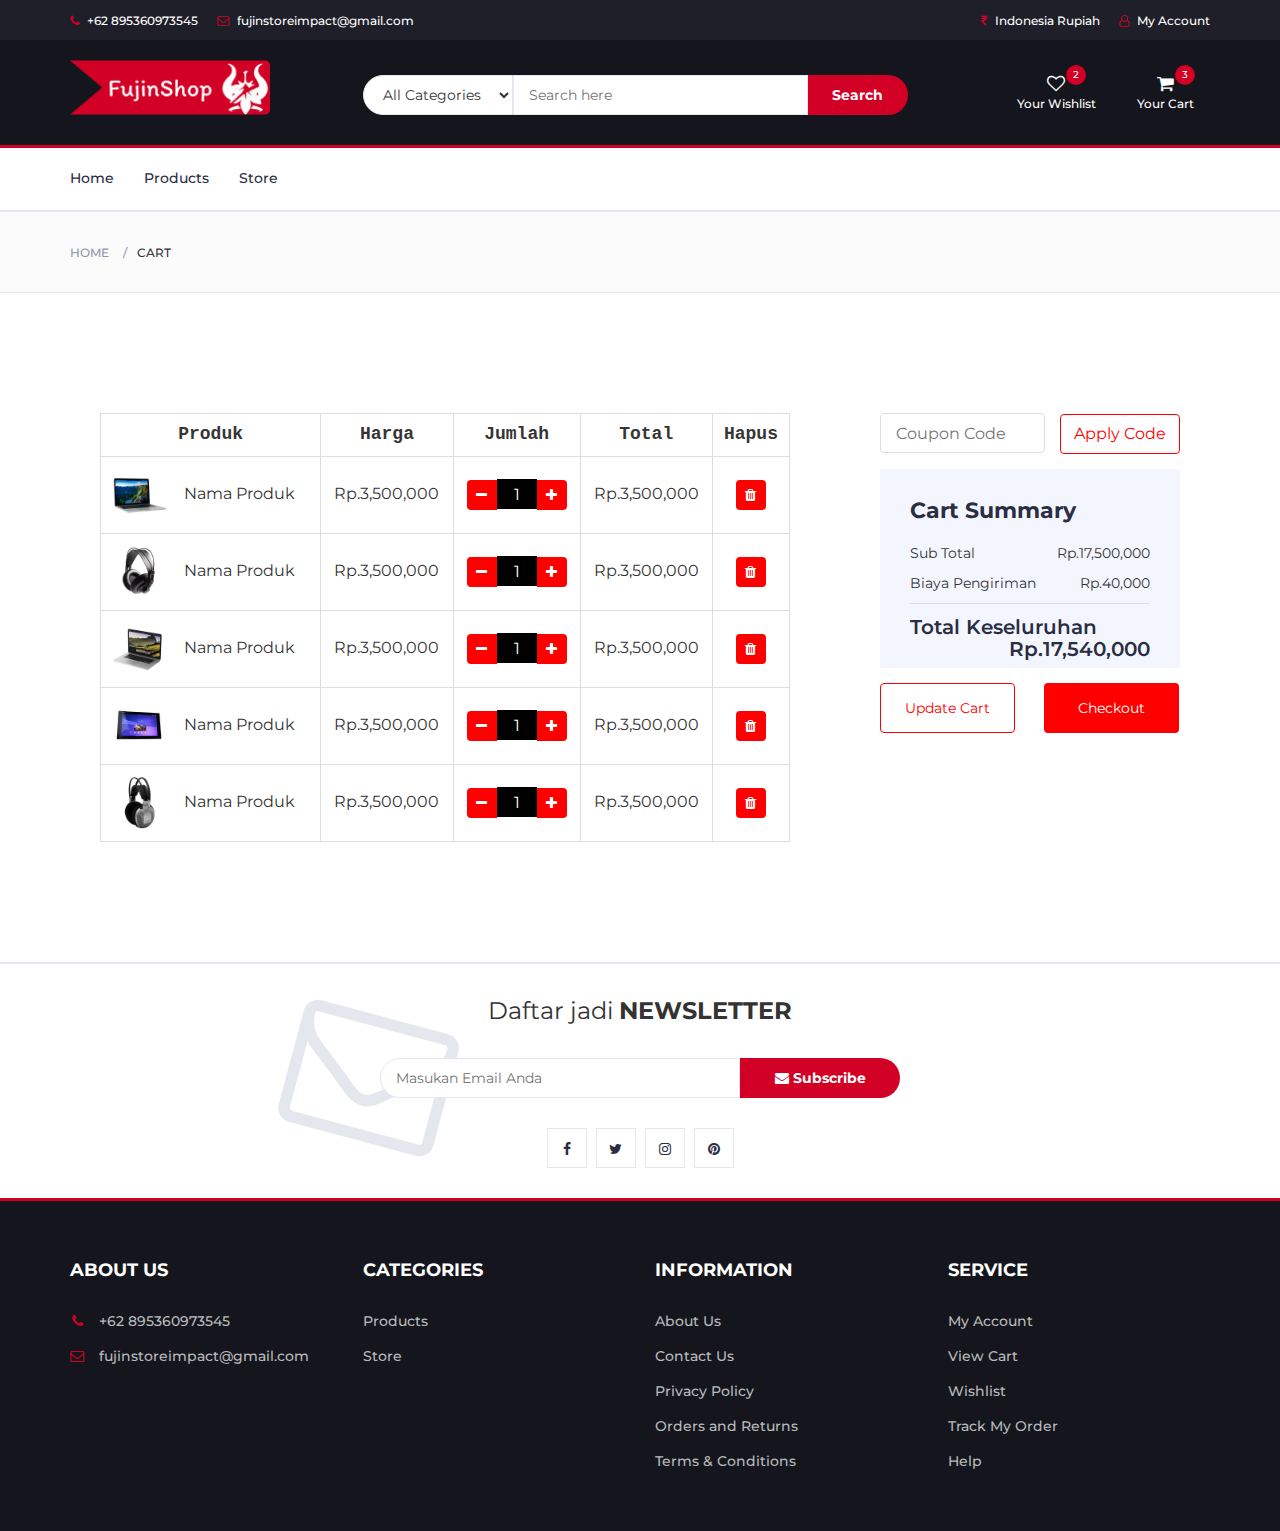
<file: cart.html>
<!DOCTYPE html>
<html lang="en">
	<head>
		<meta charset="utf-8">
		<meta http-equiv="X-UA-Compatible" content="IE=edge">
		<meta name="viewport" content="width=device-width, initial-scale=1">
		<title>FujinShop</title>
		<link rel="shortcut icon" href="img/favicon.png" type="image/x-icon">

 		<!-- Google font -->
 		<link href="https://fonts.googleapis.com/css?family=Montserrat:400,500,700" rel="stylesheet">

 		<!-- Bootstrap -->
 		<link type="text/css" rel="stylesheet" href="css/bootstrap.min.css"/>

 		<!-- Slick -->
 		<link type="text/css" rel="stylesheet" href="css/slick.css"/>
 		<link type="text/css" rel="stylesheet" href="css/slick-theme.css"/>

 		<!-- nouislider -->
 		<link type="text/css" rel="stylesheet" href="css/nouislider.min.css"/>

 		<!-- Font Awesome Icon -->
 		<link rel="stylesheet" href="css/font-awesome.min.css">

 		<!-- Custom stlylesheet -->
 		<link type="text/css" rel="stylesheet" href="css/style.css"/>


    </head>
	<body>
		<!-- HEADER -->
		<header>
			<!-- TOP HEADER -->
			<div id="top-header">
				<div class="container">
					<ul class="header-links pull-left">
						<li><a href="#"><i class="fa fa-phone"></i> +62 895360973545</a></li>
						<li><a href="#"><i class="fa fa-envelope-o"></i> fujinstoreimpact@gmail.com</a></li>
					</ul>
					<ul class="header-links pull-right">
						<li><a href="#"><i class="fa fa-rupee"></i> Indonesia Rupiah</a></li>
						<li><a href="#"><i class="fa fa-user-o"></i> My Account</a></li>
					</ul>
				</div>
			</div>
			<!-- /TOP HEADER -->

			<!-- MAIN HEADER -->
			<div id="header">
				<!-- container -->
				<div class="container">
					<!-- row -->
					<div class="row">
						<!-- LOGO -->
						<div class="col-md-3">
							<div class="header-logo">
								<a href="#" class="logo">
									<img src="./img/logo.png" alt="">
								</a>
							</div>
						</div>
						<!-- /LOGO -->

						<!-- SEARCH BAR -->
						<div class="col-md-6">
							<div class="header-search">
								<form>
									<select class="input-select">
										<option value="0">All Categories</option>
										<option value="1">Category 01</option>
										<option value="1">Category 02</option>
									</select>
									<input class="input" placeholder="Search here">
									<button class="search-btn">Search</button>
								</form>
							</div>
						</div>
						<!-- /SEARCH BAR -->

						<!-- ACCOUNT -->
						<div class="col-md-3 clearfix">
							<div class="header-ctn">
								<!-- Wishlist -->
								<div>
									<a href="#">
										<i class="fa fa-heart-o"></i>
										<span>Your Wishlist</span>
										<div class="qty">2</div>
									</a>
								</div>
								<!-- /Wishlist -->

								<!-- Cart -->
								<div class="dropdown">
									<a class="dropdown-toggle" data-toggle="dropdown" aria-expanded="true">
										<i class="fa fa-shopping-cart"></i>
										<span>Your Cart</span>
										<div class="qty">3</div>
									</a>
									<div class="cart-dropdown">
										<div class="cart-list">
											<div class="product-widget">
												<div class="product-img">
													<img src="./img/product01.png" alt="">
												</div>
												<div class="product-body">
													<h3 class="product-name"><a href="#">Nama Produk</a></h3>
													<h4 class="product-price"><span class="qty">1x</span>Rp.3,500,000</h4>
												</div>
												<button class="delete"><i class="fa fa-close"></i></button>
											</div>

											<div class="product-widget">
												<div class="product-img">
													<img src="./img/product02.png" alt="">
												</div>
												<div class="product-body">
													<h3 class="product-name"><a href="#">Nama Produk</a></h3>
													<h4 class="product-price"><span class="qty">3x</span>Rp.3,500,000</h4>
												</div>
												<button class="delete"><i class="fa fa-close"></i></button>
											</div>
										</div>
										<div class="cart-summary">
											<small>3 Item(s) selected</small>
											<h5>SUBTOTAL: Rp.7,000,000</h5>
										</div>
										<div class="cart-btns">
											<a href="cart.html">View Cart</a>
											<a href="checkout.html">Checkout  <i class="fa fa-arrow-circle-right"></i></a>
										</div>
									</div>
								</div>
								<!-- /Cart -->

								<!-- Menu Toogle -->
								<div class="menu-toggle">
									<a href="#">
										<i class="fa fa-bars"></i>
										<span>Menu</span>
									</a>
								</div>
								<!-- /Menu Toogle -->
							</div>
						</div>
						<!-- /ACCOUNT -->
					</div>
					<!-- row -->
				</div>
				<!-- container -->
			</div>
			<!-- /MAIN HEADER -->
		</header>
		<!-- /HEADER -->

		<!-- NAVIGATION -->
		<nav id="navigation">
			<!-- container -->
			<div class="container">
				<!-- responsive-nav -->
				<div id="responsive-nav">
					<!-- NAV -->
					<ul class="main-nav nav navbar-nav">
						<li><a href="index.html">Home</a></li>
						<li><a href="product.html">Products</a></li>
						<li><a href="store.html">Store</a></li>
					</ul>
					<!-- /NAV -->
				</div>
				<!-- /responsive-nav -->
			</div>
			<!-- /container -->
		</nav>
		<!-- /NAVIGATION -->

		<!-- BREADCRUMB -->
		<div id="breadcrumb" class="section">
			<!-- container -->
			<div class="container">
				<!-- row -->
				<div class="row">
					<div class="col-md-12">
						<ul class="breadcrumb-tree">
							<li><a href="#">Home</a></li>
							<li class="active">Cart</li>
						</ul>
					</div>
				</div>
				<!-- /row -->
			</div>
			<!-- /container -->
		</div>
		<!-- /BREADCRUMB -->

		<!-- SECTION -->
		<div class="section">
			<!-- container -->
			<div class="container">
				<!-- row -->
				<div class="row">
					 <!-- Cart Start -->
					 <div class="cart-page">
						<div class="container-fluid">
							<div class="row">
								<div class="col-lg-8">
									<div class="cart-page-inner">
										<div class="table-responsive">
											<table class="table table-bordered">
												<thead class="thead-dark">
													<tr>
														<th>Produk</th>
														<th>Harga</th>
														<th>Jumlah</th>
														<th>Total</th>
														<th>Hapus</th>
													</tr>
												</thead>
												<tbody class="align-middle">
													<tr>
														<td>
															<div class="img">
																<a href="#"><img src="img/product01.png" alt="Image"></a>
																<p>Nama Produk</p>
															</div>
														</td>
														<td>Rp.3,500,000</td>
														<td>
															<div class="qty">
																<button class="btn-minus"><i class="fa fa-minus"></i></button>
																<input type="text" value="1">
																<button class="btn-plus"><i class="fa fa-plus"></i></button>
															</div>
														</td>
														<td>Rp.3,500,000</td>
														<td><button><i class="fa fa-trash"></i></button></td>
													</tr>
													<tr>
														<td>
															<div class="img">
																<a href="#"><img src="img/product02.png" alt="Image"></a>
																<p>Nama Produk</p>
															</div>
														</td>
														<td>Rp.3,500,000</td>
														<td>
															<div class="qty">
																<button class="btn-minus"><i class="fa fa-minus"></i></button>
																<input type="text" value="1">
																<button class="btn-plus"><i class="fa fa-plus"></i></button>
															</div>
														</td>
														<td>Rp.3,500,000</td>
														<td><button><i class="fa fa-trash"></i></button></td>
													</tr>
													<tr>
														<td>
															<div class="img">
																<a href="#"><img src="img/product03.png" alt="Image"></a>
																<p>Nama Produk</p>
															</div>
														</td>
														<td>Rp.3,500,000</td>
														<td>
															<div class="qty">
																<button class="btn-minus"><i class="fa fa-minus"></i></button>
																<input type="text" value="1">
																<button class="btn-plus"><i class="fa fa-plus"></i></button>
															</div>
														</td>
														<td>Rp.3,500,000</td>
														<td><button><i class="fa fa-trash"></i></button></td>
													</tr>
													<tr>
														<td>
															<div class="img">
																<a href="#"><img src="img/product04.png" alt="Image"></a>
																<p>Nama Produk</p>
															</div>
														</td>
														<td>Rp.3,500,000</td>
														<td>
															<div class="qty">
																<button class="btn-minus"><i class="fa fa-minus"></i></button>
																<input type="text" value="1">
																<button class="btn-plus"><i class="fa fa-plus"></i></button>
															</div>
														</td>
														<td>Rp.3,500,000</td>
														<td><button><i class="fa fa-trash"></i></button></td>
													</tr>
													<tr>
														<td>
															<div class="img">
																<a href="#"><img src="img/product05.png" alt="Image"></a>
																<p>Nama Produk</p>
															</div>
														</td>
														<td>Rp.3,500,000</td>
														<td>
															<div class="qty">
																<button class="btn-minus"><i class="fa fa-minus"></i></button>
																<input type="text" value="1">
																<button class="btn-plus"><i class="fa fa-plus"></i></button>
															</div>
														</td>
														<td>Rp.3,500,000</td>
														<td><button><i class="fa fa-trash"></i></button></td>
													</tr>
												</tbody>
											</table>
										</div>
									</div>
								</div>
								<div class="col-lg-4">
									<div class="cart-page-inner">
										<div class="row">
											<div class="col-md-12">
												<div class="coupon">
													<input type="text" placeholder="Coupon Code">
													<button>Apply Code</button>
												</div>
											</div>
											<div class="col-md-12">
												<div class="cart-summary">
													<div class="cart-content">
														<h1>Cart Summary</h1>
														<p>Sub Total<span>Rp.17,500,000</span></p>
														<p>Biaya Pengiriman<span>Rp.40,000</span></p>
														<h2>Total Keseluruhan<span>Rp.17,540,000</span></h2>
													</div>
													<div class="cart-btn">
														<button>Update Cart</button>
														<button>Checkout</button>
													</div>
												</div>
											</div>
										</div>
									</div>
								</div>
							</div>
						</div>
					</div>
					<!-- Cart End -->
				</div>
				<!-- /row -->
			</div>
			<!-- /container -->
		</div>
		<!-- /SECTION -->

		<!-- NEWSLETTER -->
		<div id="newsletter" class="section">
			<!-- container -->
			<div class="container">
				<!-- row -->
				<div class="row">
					<div class="col-md-12">
						<div class="newsletter">
							<p>Daftar jadi <strong>NEWSLETTER</strong></p>
							<form>
								<input class="input" type="email" placeholder="Masukan Email Anda">
								<button class="newsletter-btn"><i class="fa fa-envelope"></i> Subscribe</button>
							</form>
							<ul class="newsletter-follow">
								<li>
									<a href="#"><i class="fa fa-facebook"></i></a>
								</li>
								<li>
									<a href="#"><i class="fa fa-twitter"></i></a>
								</li>
								<li>
									<a href="#"><i class="fa fa-instagram"></i></a>
								</li>
								<li>
									<a href="#"><i class="fa fa-pinterest"></i></a>
								</li>
							</ul>
						</div>
					</div>
				</div>
				<!-- /row -->
			</div>
			<!-- /container -->
		</div>
		<!-- /NEWSLETTER -->

		<!-- FOOTER -->
		<footer id="footer">
			<!-- top footer -->
			<div class="section">
				<!-- container -->
				<div class="container">
					<!-- row -->
					<div class="row">
						<div class="col-md-3 col-xs-6">
							<div class="footer">
								<h3 class="footer-title">About Us</h3>
								<ul class="footer-links">
									<li><a href="#"><i class="fa fa-phone"></i>+62 895360973545</a></li>
									<li><a href="#"><i class="fa fa-envelope-o"></i>fujinstoreimpact@gmail.com</a></li>
								</ul>
							</div>
						</div>

						<div class="col-md-3 col-xs-6">
							<div class="footer">
								<h3 class="footer-title">Categories</h3>
								<ul class="footer-links">
									<li><a href="product.html">Products</a></li>
									<li><a href="store.html">Store</a></li>

								</ul>
							</div>
						</div>

						<div class="clearfix visible-xs"></div>

						<div class="col-md-3 col-xs-6">
							<div class="footer">
								<h3 class="footer-title">Information</h3>
								<ul class="footer-links">
									<li><a href="#">About Us</a></li>
									<li><a href="#">Contact Us</a></li>
									<li><a href="#">Privacy Policy</a></li>
									<li><a href="#">Orders and Returns</a></li>
									<li><a href="#">Terms & Conditions</a></li>
								</ul>
							</div>
						</div>

						<div class="col-md-3 col-xs-6">
							<div class="footer">
								<h3 class="footer-title">Service</h3>
								<ul class="footer-links">
									<li><a href="#">My Account</a></li>
									<li><a href="#">View Cart</a></li>
									<li><a href="#">Wishlist</a></li>
									<li><a href="#">Track My Order</a></li>
									<li><a href="#">Help</a></li>
								</ul>
							</div>
						</div>
					</div>
					<!-- /row -->
				</div>
				<!-- /container -->
			</div>
			<!-- /top footer -->
		</footer>
		<!-- /FOOTER -->

		<!-- jQuery Plugins -->
		<script src="js/jquery.min.js"></script>
		<script src="js/bootstrap.min.js"></script>
		<script src="js/slick.min.js"></script>
		<script src="js/nouislider.min.js"></script>
		<script src="js/jquery.zoom.min.js"></script>
		<script src="js/main.js"></script>

	</body>
</html>
</file>
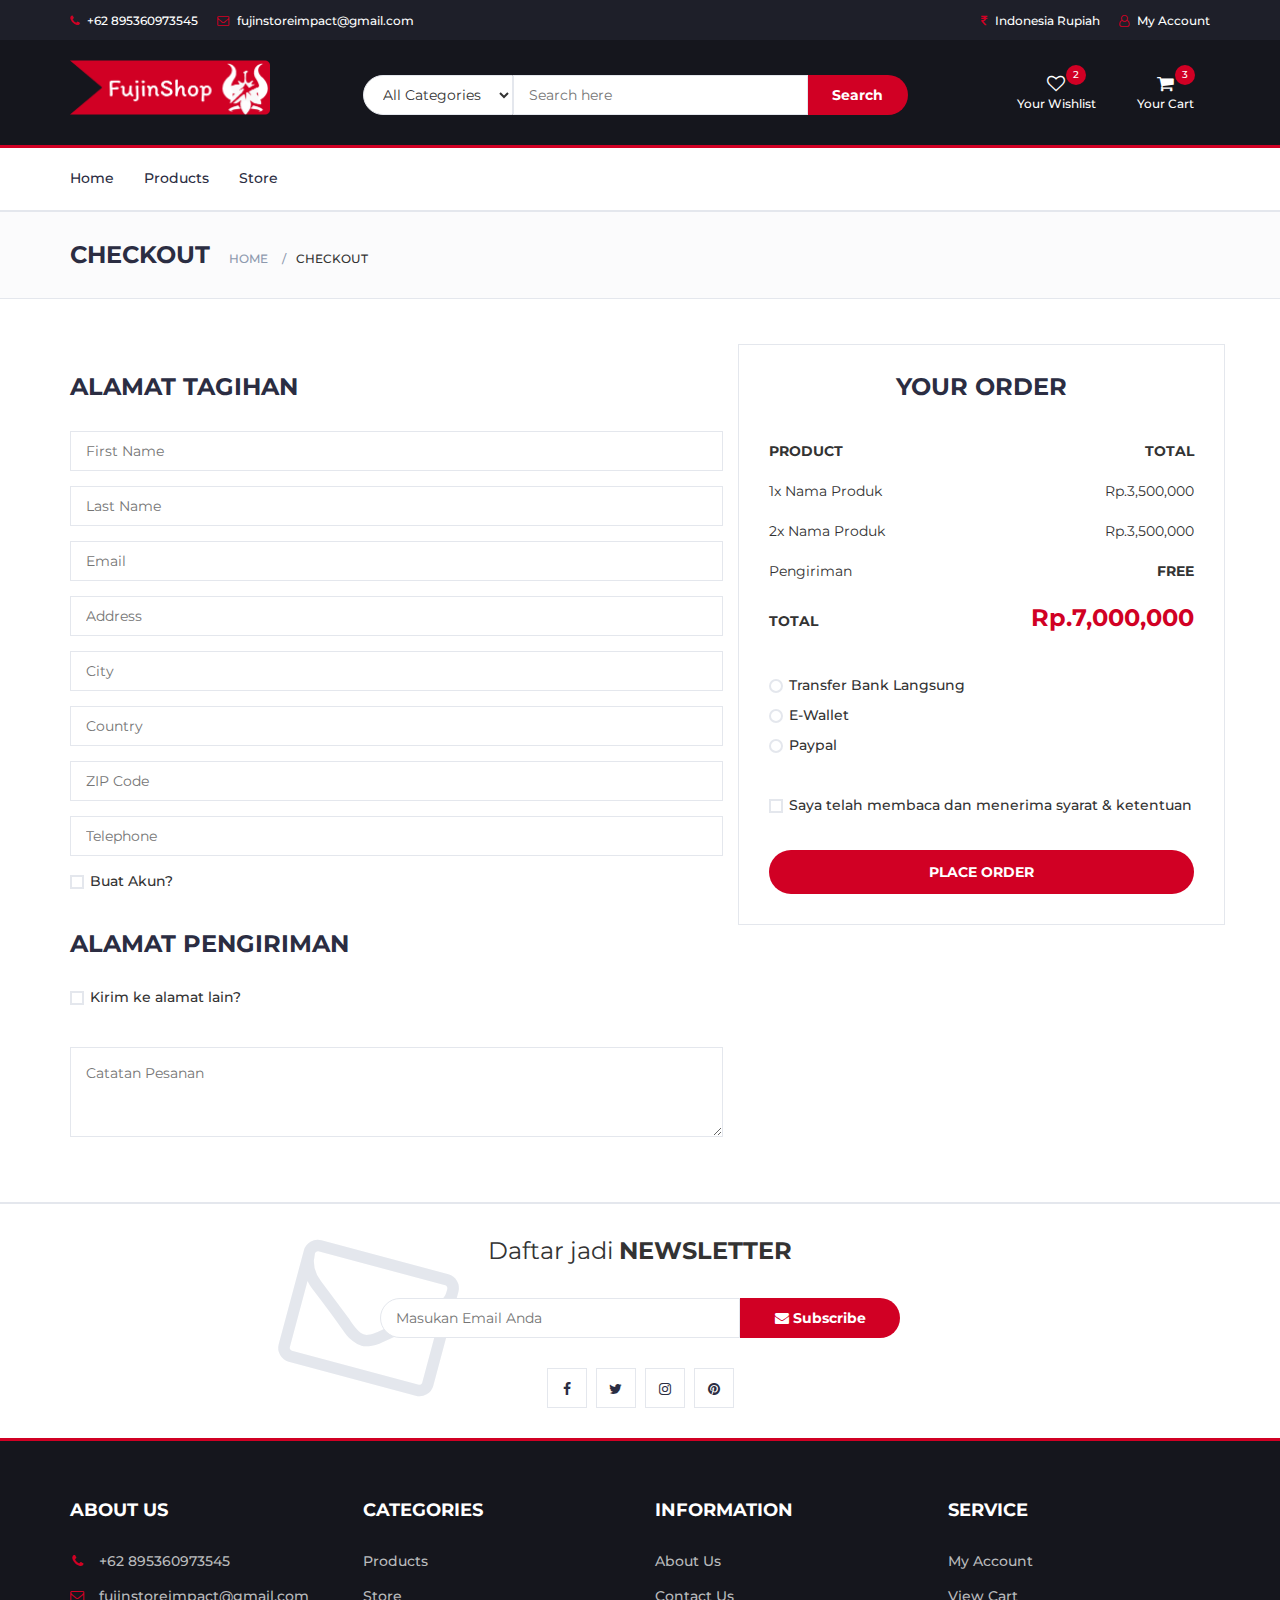
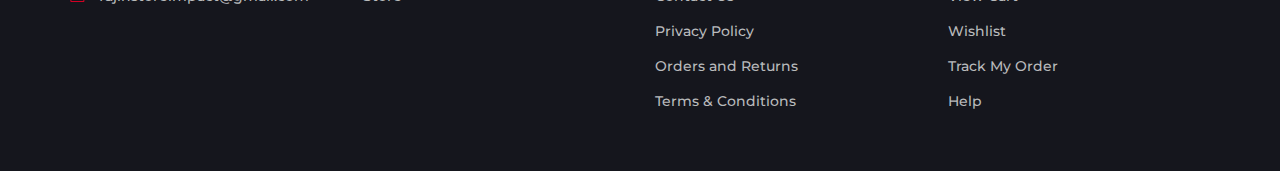
<file: checkout.html>
<!DOCTYPE html>
<html lang="en">
	<head>
		<meta charset="utf-8">
		<meta http-equiv="X-UA-Compatible" content="IE=edge">
		<meta name="viewport" content="width=device-width, initial-scale=1">
		<title>FujinShop</title>
		<link rel="shortcut icon" href="img/favicon.png" type="image/x-icon">

 		<!-- Google font -->
 		<link href="https://fonts.googleapis.com/css?family=Montserrat:400,500,700" rel="stylesheet">

 		<!-- Bootstrap -->
 		<link type="text/css" rel="stylesheet" href="css/bootstrap.min.css"/>

 		<!-- Slick -->
 		<link type="text/css" rel="stylesheet" href="css/slick.css"/>
 		<link type="text/css" rel="stylesheet" href="css/slick-theme.css"/>

 		<!-- nouislider -->
 		<link type="text/css" rel="stylesheet" href="css/nouislider.min.css"/>

 		<!-- Font Awesome Icon -->
 		<link rel="stylesheet" href="css/font-awesome.min.css">

 		<!-- Custom stlylesheet -->
 		<link type="text/css" rel="stylesheet" href="css/style.css"/>

    </head>
	<body>
		<!-- HEADER -->
		<header>
			<!-- TOP HEADER -->
			<div id="top-header">
				<div class="container">
					<ul class="header-links pull-left">
						<li><a href="#"><i class="fa fa-phone"></i> +62 895360973545</a></li>
						<li><a href="#"><i class="fa fa-envelope-o"></i> fujinstoreimpact@gmail.com</a></li>
					</ul>
					<ul class="header-links pull-right">
						<li><a href="#"><i class="fa fa-rupee"></i> Indonesia Rupiah</a></li>
						<li><a href="#"><i class="fa fa-user-o"></i> My Account</a></li>
					</ul>
				</div>
			</div>
			<!-- /TOP HEADER -->

			<!-- MAIN HEADER -->
			<div id="header">
				<!-- container -->
				<div class="container">
					<!-- row -->
					<div class="row">
						<!-- LOGO -->
						<div class="col-md-3">
							<div class="header-logo">
								<a href="#" class="logo">
									<img src="./img/logo.png" alt="">
								</a>
							</div>
						</div>
						<!-- /LOGO -->

						<!-- SEARCH BAR -->
						<div class="col-md-6">
							<div class="header-search">
								<form>
									<select class="input-select">
										<option value="0">All Categories</option>
										<option value="1">Category 01</option>
										<option value="1">Category 02</option>
									</select>
									<input class="input" placeholder="Search here">
									<button class="search-btn">Search</button>
								</form>
							</div>
						</div>
						<!-- /SEARCH BAR -->

						<!-- ACCOUNT -->
						<div class="col-md-3 clearfix">
							<div class="header-ctn">
								<!-- Wishlist -->
								<div>
									<a href="#">
										<i class="fa fa-heart-o"></i>
										<span>Your Wishlist</span>
										<div class="qty">2</div>
									</a>
								</div>
								<!-- /Wishlist -->

								<!-- Cart -->
								<div class="dropdown">
									<a class="dropdown-toggle" data-toggle="dropdown" aria-expanded="true">
										<i class="fa fa-shopping-cart"></i>
										<span>Your Cart</span>
										<div class="qty">3</div>
									</a>
									<div class="cart-dropdown">
										<div class="cart-list">
											<div class="product-widget">
												<div class="product-img">
													<img src="./img/product01.png" alt="">
												</div>
												<div class="product-body">
													<h3 class="product-name"><a href="#">Nama Produk</a></h3>
													<h4 class="product-price"><span class="qty">1x</span>Rp.3,500,000</h4>
												</div>
												<button class="delete"><i class="fa fa-close"></i></button>
											</div>

											<div class="product-widget">
												<div class="product-img">
													<img src="./img/product02.png" alt="">
												</div>
												<div class="product-body">
													<h3 class="product-name"><a href="#">Nama Produk</a></h3>
													<h4 class="product-price"><span class="qty">3x</span>Rp.3,500,000</h4>
												</div>
												<button class="delete"><i class="fa fa-close"></i></button>
											</div>
										</div>
										<div class="cart-summary">
											<small>3 Item(s) selected</small>
											<h5>SUBTOTAL: Rp.7,000,000</h5>
										</div>
										<div class="cart-btns">
											<a href="cart.html">View Cart</a>
											<a href="checkout.html">Checkout  <i class="fa fa-arrow-circle-right"></i></a>
										</div>
									</div>
								</div>
								<!-- /Cart -->

								<!-- Menu Toogle -->
								<div class="menu-toggle">
									<a href="#">
										<i class="fa fa-bars"></i>
										<span>Menu</span>
									</a>
								</div>
								<!-- /Menu Toogle -->
							</div>
						</div>
						<!-- /ACCOUNT -->
					</div>
					<!-- row -->
				</div>
				<!-- container -->
			</div>
			<!-- /MAIN HEADER -->
		</header>
		<!-- /HEADER -->

		<!-- NAVIGATION -->
		<nav id="navigation">
			<!-- container -->
			<div class="container">
				<!-- responsive-nav -->
				<div id="responsive-nav">
					<!-- NAV -->
					<ul class="main-nav nav navbar-nav">
						<li><a href="index.html">Home</a></li>
						<li><a href="product.html">Products</a></li>
						<li><a href="store.html">Store</a></li>
					</ul>
					<!-- /NAV -->
				</div>
				<!-- /responsive-nav -->
			</div>
			<!-- /container -->
		</nav>
		<!-- /NAVIGATION -->

		<!-- BREADCRUMB -->
		<div id="breadcrumb" class="section">
			<!-- container -->
			<div class="container">
				<!-- row -->
				<div class="row">
					<div class="col-md-12">
						<h3 class="breadcrumb-header">Checkout</h3>
						<ul class="breadcrumb-tree">
							<li><a href="#">Home</a></li>
							<li class="active">Checkout</li>
						</ul>
					</div>
				</div>
				<!-- /row -->
			</div>
			<!-- /container -->
		</div>
		<!-- /BREADCRUMB -->

		<!-- SECTION -->
		<div class="section">
			<!-- container -->
			<div class="container">
				<!-- row -->
				<div class="row">

					<div class="col-md-7">
						<!-- Billing Details -->
						<div class="billing-details">
							<div class="section-title">
								<h3 class="title">Alamat Tagihan</h3>
							</div>
							<div class="form-group">
								<input class="input" type="text" name="first-name" placeholder="First Name">
							</div>
							<div class="form-group">
								<input class="input" type="text" name="last-name" placeholder="Last Name">
							</div>
							<div class="form-group">
								<input class="input" type="email" name="email" placeholder="Email">
							</div>
							<div class="form-group">
								<input class="input" type="text" name="address" placeholder="Address">
							</div>
							<div class="form-group">
								<input class="input" type="text" name="city" placeholder="City">
							</div>
							<div class="form-group">
								<input class="input" type="text" name="country" placeholder="Country">
							</div>
							<div class="form-group">
								<input class="input" type="text" name="zip-code" placeholder="ZIP Code">
							</div>
							<div class="form-group">
								<input class="input" type="tel" name="tel" placeholder="Telephone">
							</div>
							<div class="form-group">
								<div class="input-checkbox">
									<input type="checkbox" id="create-account">
									<label for="create-account">
										<span></span>
										Buat Akun?
									</label>
									<div class="caption">
										<p>Lorem ipsum dolor sit amet, consectetur adipisicing elit, sed do eiusmod tempor incididunt.</p>
										<input class="input" type="password" name="password" placeholder="Enter Your Password">
									</div>
								</div>
							</div>
						</div>
						<!-- /Billing Details -->

						<!-- Shiping Details -->
						<div class="shiping-details">
							<div class="section-title">
								<h3 class="title">Alamat Pengiriman</h3>
							</div>
							<div class="input-checkbox">
								<input type="checkbox" id="shiping-address">
								<label for="shiping-address">
									<span></span>
									Kirim ke alamat lain?
								</label>
								<div class="caption">
									<div class="form-group">
										<input class="input" type="text" name="first-name" placeholder="First Name">
									</div>
									<div class="form-group">
										<input class="input" type="text" name="last-name" placeholder="Last Name">
									</div>
									<div class="form-group">
										<input class="input" type="email" name="email" placeholder="Email">
									</div>
									<div class="form-group">
										<input class="input" type="text" name="address" placeholder="Address">
									</div>
									<div class="form-group">
										<input class="input" type="text" name="city" placeholder="City">
									</div>
									<div class="form-group">
										<input class="input" type="text" name="country" placeholder="Country">
									</div>
									<div class="form-group">
										<input class="input" type="text" name="zip-code" placeholder="ZIP Code">
									</div>
									<div class="form-group">
										<input class="input" type="tel" name="tel" placeholder="Telephone">
									</div>
								</div>
							</div>
						</div>
						<!-- /Shiping Details -->

						<!-- Order notes -->
						<div class="order-notes">
							<textarea class="input" placeholder="Catatan Pesanan"></textarea>
						</div>
						<!-- /Order notes -->
					</div>

					<!-- Order Details -->
					<div class="col-md-5 order-details">
						<div class="section-title text-center">
							<h3 class="title">Your Order</h3>
						</div>
						<div class="order-summary">
							<div class="order-col">
								<div><strong>PRODUCT</strong></div>
								<div><strong>TOTAL</strong></div>
							</div>
							<div class="order-products">
								<div class="order-col">
									<div>1x Nama Produk</div>
									<div>Rp.3,500,000</div>
								</div>
								<div class="order-col">
									<div>2x Nama Produk</div>
									<div>Rp.3,500,000</div>
								</div>
							</div>
							<div class="order-col">
								<div>Pengiriman</div>
								<div><strong>FREE</strong></div>
							</div>
							<div class="order-col">
								<div><strong>TOTAL</strong></div>
								<div><strong class="order-total">Rp.7,000,000</strong></div>
							</div>
						</div>
						<div class="payment-method">
							<div class="input-radio">
								<input type="radio" name="payment" id="payment-1">
								<label for="payment-1">
									<span></span>
									Transfer Bank Langsung
								</label>
								<div class="caption">
									<p>Lorem ipsum dolor sit amet, consectetur adipisicing elit, sed do eiusmod tempor incididunt ut labore et dolore magna aliqua.</p>
								</div>
							</div>
							<div class="input-radio">
								<input type="radio" name="payment" id="payment-2">
								<label for="payment-2">
									<span></span>
									E-Wallet
								</label>
								<div class="caption">
									<p>Lorem ipsum dolor sit amet, consectetur adipisicing elit, sed do eiusmod tempor incididunt ut labore et dolore magna aliqua.</p>
								</div>
							</div>
							<div class="input-radio">
								<input type="radio" name="payment" id="payment-3">
								<label for="payment-3">
									<span></span>
									Paypal
								</label>
								<div class="caption">
									<p>Lorem ipsum dolor sit amet, consectetur adipisicing elit, sed do eiusmod tempor incididunt ut labore et dolore magna aliqua.</p>
								</div>
							</div>
						</div>
						<div class="input-checkbox">
							<input type="checkbox" id="terms">
							<label for="terms">
								<span></span>
								Saya telah membaca dan menerima syarat & ketentuan</a>
							</label>
						</div>
						<a href="#" class="primary-btn order-submit">Place order</a>
					</div>
					<!-- /Order Details -->
				</div>
				<!-- /row -->
			</div>
			<!-- /container -->
		</div>
		<!-- /SECTION -->

		<!-- NEWSLETTER -->
		<div id="newsletter" class="section">
			<!-- container -->
			<div class="container">
				<!-- row -->
				<div class="row">
					<div class="col-md-12">
						<div class="newsletter">
							<p>Daftar jadi <strong>NEWSLETTER</strong></p>
							<form>
								<input class="input" type="email" placeholder="Masukan Email Anda">
								<button class="newsletter-btn"><i class="fa fa-envelope"></i> Subscribe</button>
							</form>
							<ul class="newsletter-follow">
								<li>
									<a href="#"><i class="fa fa-facebook"></i></a>
								</li>
								<li>
									<a href="#"><i class="fa fa-twitter"></i></a>
								</li>
								<li>
									<a href="#"><i class="fa fa-instagram"></i></a>
								</li>
								<li>
									<a href="#"><i class="fa fa-pinterest"></i></a>
								</li>
							</ul>
						</div>
					</div>
				</div>
				<!-- /row -->
			</div>
			<!-- /container -->
		</div>
		<!-- /NEWSLETTER -->

		<!-- FOOTER -->
		<footer id="footer">
			<!-- top footer -->
			<div class="section">
				<!-- container -->
				<div class="container">
					<!-- row -->
					<div class="row">
						<div class="col-md-3 col-xs-6">
							<div class="footer">
								<h3 class="footer-title">About Us</h3>
								<ul class="footer-links">
									<li><a href="#"><i class="fa fa-phone"></i>+62 895360973545</a></li>
									<li><a href="#"><i class="fa fa-envelope-o"></i>fujinstoreimpact@gmail.com</a></li>
								</ul>
							</div>
						</div>

						<div class="col-md-3 col-xs-6">
							<div class="footer">
								<h3 class="footer-title">Categories</h3>
								<ul class="footer-links">
									<li><a href="product.html">Products</a></li>
									<li><a href="store.html">Store</a></li>

								</ul>
							</div>
						</div>

						<div class="clearfix visible-xs"></div>

						<div class="col-md-3 col-xs-6">
							<div class="footer">
								<h3 class="footer-title">Information</h3>
								<ul class="footer-links">
									<li><a href="#">About Us</a></li>
									<li><a href="#">Contact Us</a></li>
									<li><a href="#">Privacy Policy</a></li>
									<li><a href="#">Orders and Returns</a></li>
									<li><a href="#">Terms & Conditions</a></li>
								</ul>
							</div>
						</div>

						<div class="col-md-3 col-xs-6">
							<div class="footer">
								<h3 class="footer-title">Service</h3>
								<ul class="footer-links">
									<li><a href="#">My Account</a></li>
									<li><a href="#">View Cart</a></li>
									<li><a href="#">Wishlist</a></li>
									<li><a href="#">Track My Order</a></li>
									<li><a href="#">Help</a></li>
								</ul>
							</div>
						</div>
					</div>
					<!-- /row -->
				</div>
				<!-- /container -->
			</div>
			<!-- /top footer -->
		</footer>
		<!-- /FOOTER -->

		<!-- jQuery Plugins -->
		<script src="js/jquery.min.js"></script>
		<script src="js/bootstrap.min.js"></script>
		<script src="js/slick.min.js"></script>
		<script src="js/nouislider.min.js"></script>
		<script src="js/jquery.zoom.min.js"></script>
		<script src="js/main.js"></script>

	</body>
</html>
</file>
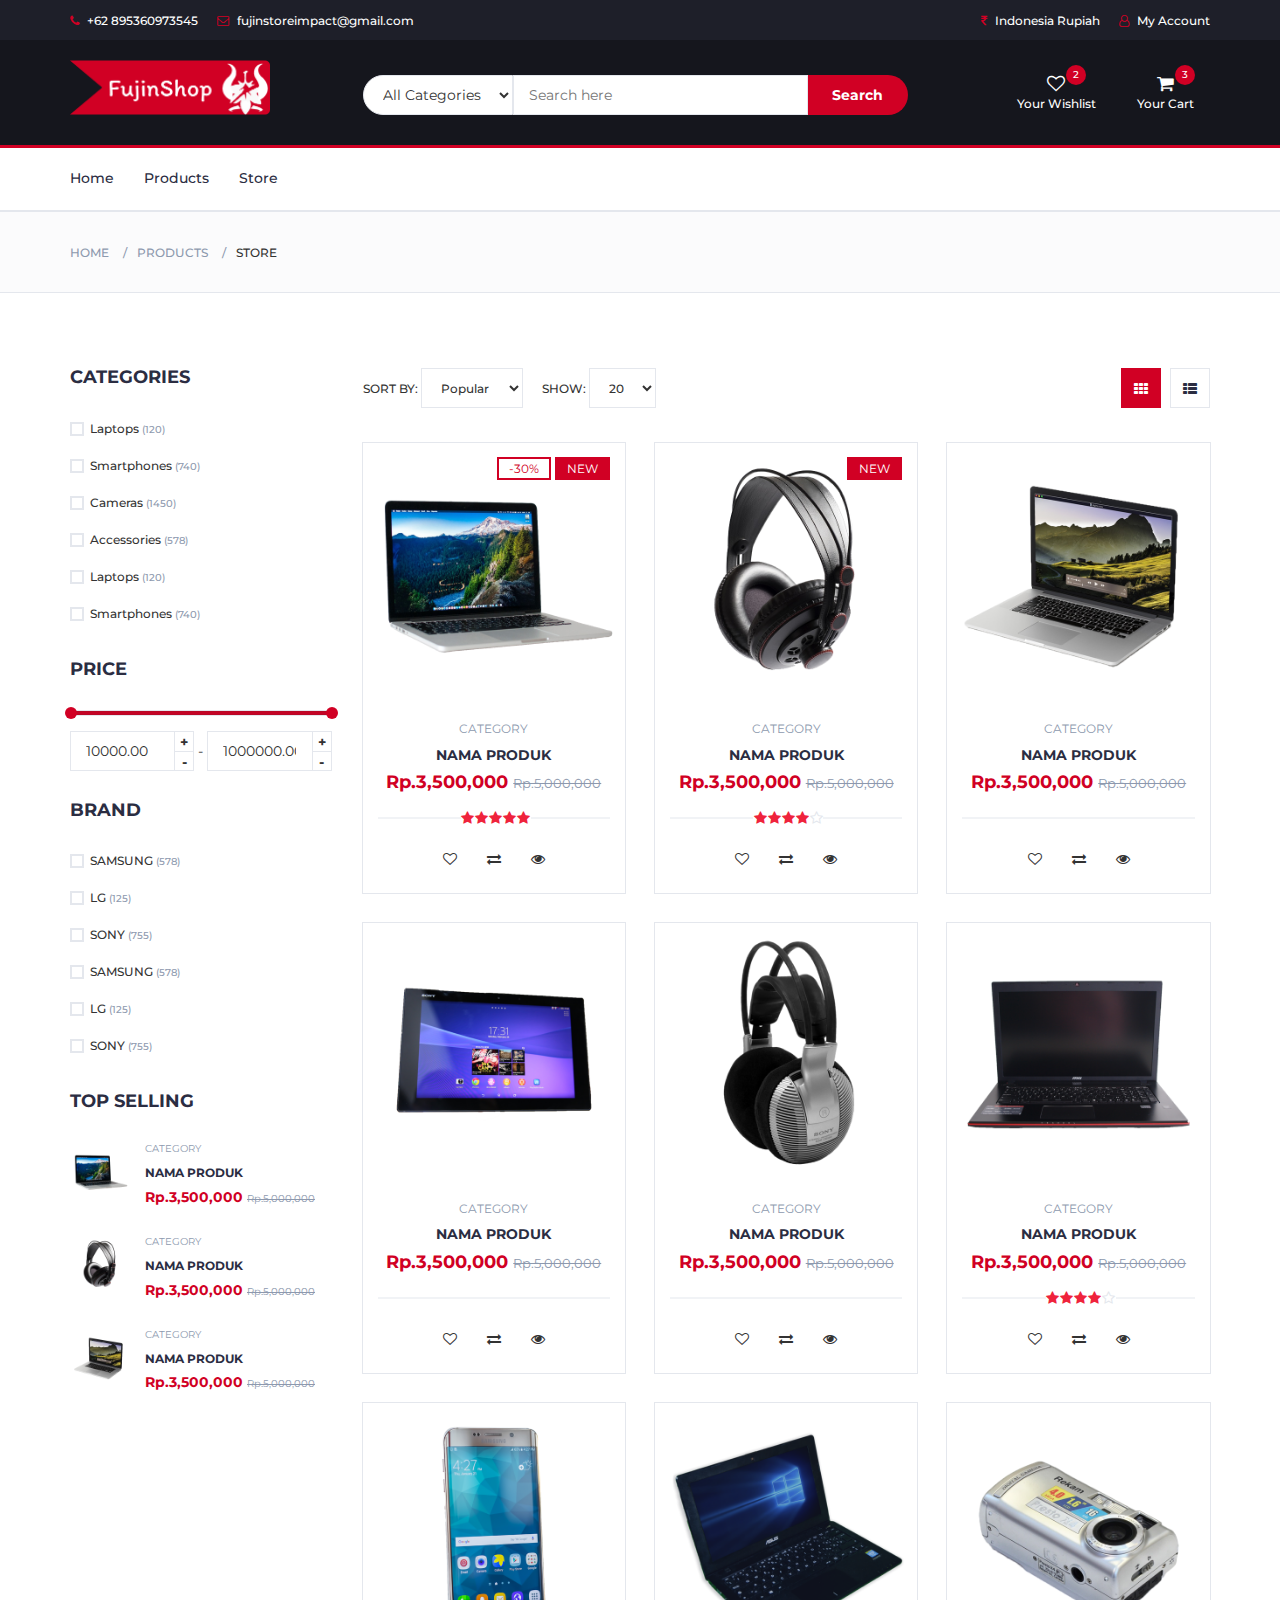
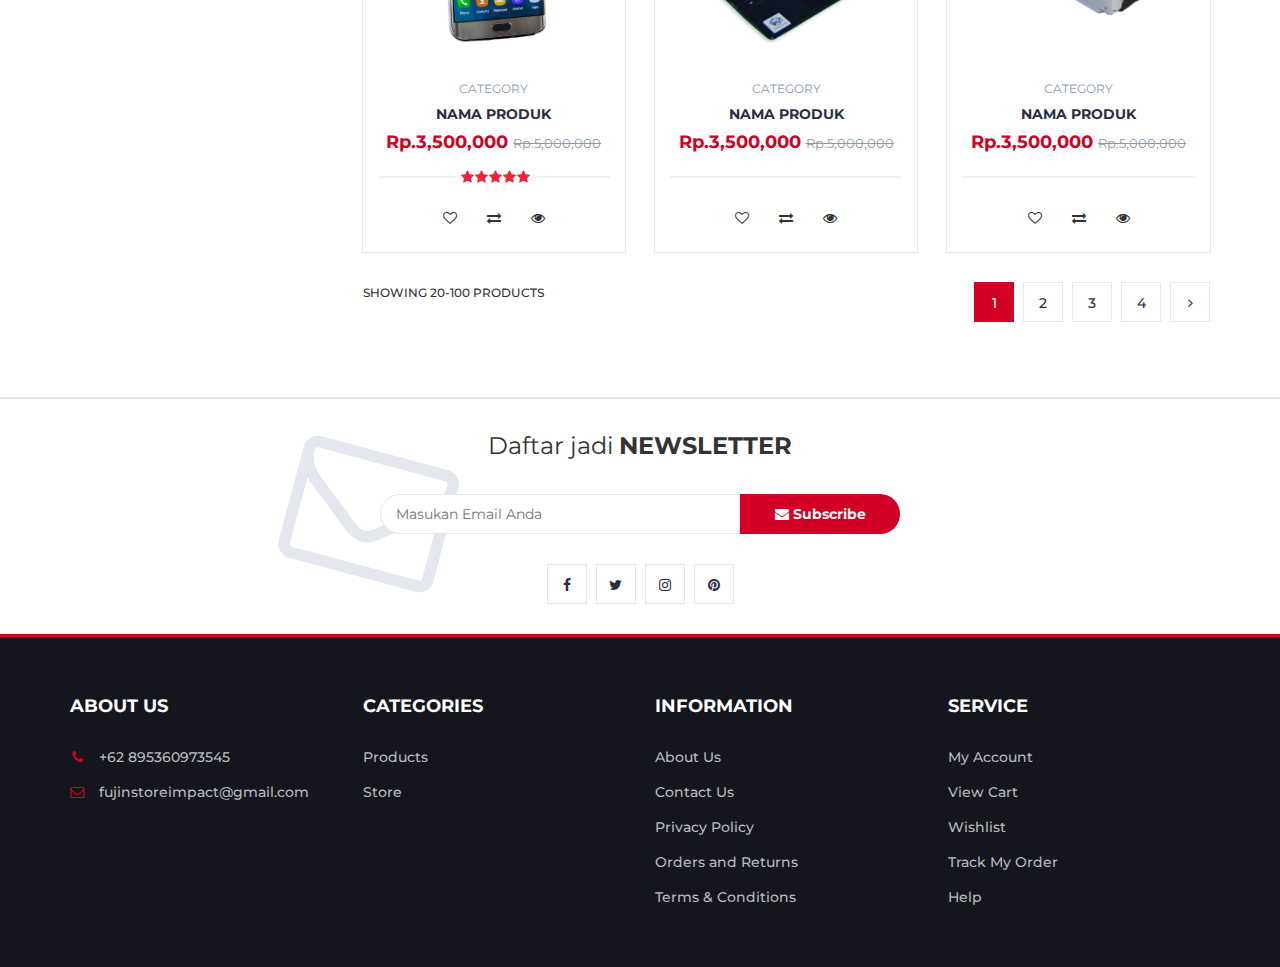
<file: store.html>
<!DOCTYPE html>
<html lang="en">
	<head>
		<meta charset="utf-8">
		<meta http-equiv="X-UA-Compatible" content="IE=edge">
		<meta name="viewport" content="width=device-width, initial-scale=1">

		<title>FujinShop</title>
		<link rel="shortcut icon" href="img/favicon.png" type="image/x-icon">

 		<!-- Google font -->
 		<link href="https://fonts.googleapis.com/css?family=Montserrat:400,500,700" rel="stylesheet">

 		<!-- Bootstrap -->
 		<link type="text/css" rel="stylesheet" href="css/bootstrap.min.css"/>

 		<!-- Slick -->
 		<link type="text/css" rel="stylesheet" href="css/slick.css"/>
 		<link type="text/css" rel="stylesheet" href="css/slick-theme.css"/>

 		<!-- nouislider -->
 		<link type="text/css" rel="stylesheet" href="css/nouislider.min.css"/>

 		<!-- Font Awesome Icon -->
 		<link rel="stylesheet" href="css/font-awesome.min.css">

 		<!-- Custom stlylesheet -->
 		<link type="text/css" rel="stylesheet" href="css/style.css"/>

    </head>
	<body>
<!-- HEADER -->
<header>
	<!-- TOP HEADER -->
	<div id="top-header">
		<div class="container">
			<ul class="header-links pull-left">
				<li><a href="#"><i class="fa fa-phone"></i> +62 895360973545</a></li>
				<li><a href="#"><i class="fa fa-envelope-o"></i> fujinstoreimpact@gmail.com</a></li>
			</ul>
			<ul class="header-links pull-right">
				<li><a href="#"><i class="fa fa-rupee"></i> Indonesia Rupiah</a></li>
				<li><a href="#"><i class="fa fa-user-o"></i> My Account</a></li>
			</ul>
		</div>
	</div>
	<!-- /TOP HEADER -->

	<!-- MAIN HEADER -->
	<div id="header">
		<!-- container -->
		<div class="container">
			<!-- row -->
			<div class="row">
				<!-- LOGO -->
				<div class="col-md-3">
					<div class="header-logo">
						<a href="#" class="logo">
							<img src="./img/logo.png" alt="">
						</a>
					</div>
				</div>
				<!-- /LOGO -->

				<!-- SEARCH BAR -->
				<div class="col-md-6">
					<div class="header-search">
						<form>
							<select class="input-select">
								<option value="0">All Categories</option>
								<option value="1">Category 01</option>
								<option value="1">Category 02</option>
							</select>
							<input class="input" placeholder="Search here">
							<button class="search-btn">Search</button>
						</form>
					</div>
				</div>
				<!-- /SEARCH BAR -->

				<!-- ACCOUNT -->
				<div class="col-md-3 clearfix">
					<div class="header-ctn">
						<!-- Wishlist -->
						<div>
							<a href="#">
								<i class="fa fa-heart-o"></i>
								<span>Your Wishlist</span>
								<div class="qty">2</div>
							</a>
						</div>
						<!-- /Wishlist -->

						<!-- Cart -->
						<div class="dropdown">
							<a class="dropdown-toggle" data-toggle="dropdown" aria-expanded="true">
								<i class="fa fa-shopping-cart"></i>
								<span>Your Cart</span>
								<div class="qty">3</div>
							</a>
							<div class="cart-dropdown">
								<div class="cart-list">
									<div class="product-widget">
										<div class="product-img">
											<img src="./img/product01.png" alt="">
										</div>
										<div class="product-body">
											<h3 class="product-name"><a href="#">Nama Produk</a></h3>
											<h4 class="product-price"><span class="qty">1x</span>Rp.3,500,000</h4>
										</div>
										<button class="delete"><i class="fa fa-close"></i></button>
									</div>

									<div class="product-widget">
										<div class="product-img">
											<img src="./img/product02.png" alt="">
										</div>
										<div class="product-body">
											<h3 class="product-name"><a href="#">Nama Produk</a></h3>
											<h4 class="product-price"><span class="qty">3x</span>Rp.3,500,000</h4>
										</div>
										<button class="delete"><i class="fa fa-close"></i></button>
									</div>
								</div>
								<div class="cart-summary">
									<small>3 Item(s) selected</small>
									<h5>SUBTOTAL: Rp.7,000,000</h5>
								</div>
								<div class="cart-btns">
									<a href="cart.html">View Cart</a>
									<a href="checkout.html">Checkout  <i class="fa fa-arrow-circle-right"></i></a>
								</div>
							</div>
						</div>
						<!-- /Cart -->

						<!-- Menu Toogle -->
						<div class="menu-toggle">
							<a href="#">
								<i class="fa fa-bars"></i>
								<span>Menu</span>
							</a>
						</div>
						<!-- /Menu Toogle -->
					</div>
				</div>
				<!-- /ACCOUNT -->
			</div>
			<!-- row -->
		</div>
		<!-- container -->
	</div>
	<!-- /MAIN HEADER -->
</header>
<!-- /HEADER -->

		<!-- NAVIGATION -->
		<nav id="navigation">
			<!-- container -->
			<div class="container">
				<!-- responsive-nav -->
				<div id="responsive-nav">
					<!-- NAV -->
					<ul class="main-nav nav navbar-nav">
						<li><a href="index.html">Home</a></li>
						<li><a href="product.html">Products</a></li>
						<li><a href="store.html">Store</a></li>
					</ul>
					<!-- /NAV -->
				</div>
				<!-- /responsive-nav -->
			</div>
			<!-- /container -->
		</nav>
		<!-- /NAVIGATION -->

		<!-- BREADCRUMB -->
		<div id="breadcrumb" class="section">
			<!-- container -->
			<div class="container">
				<!-- row -->
				<div class="row">
					<div class="col-md-12">
						<ul class="breadcrumb-tree">
							<li><a href="index.html">Home</a></li>
							<li><a href="product.html">Products</a></li>
							<li class="active">Store</li>
						</ul>
					</div>
				</div>
				<!-- /row -->
			</div>
			<!-- /container -->
		</div>
		<!-- /BREADCRUMB -->

		<!-- SECTION -->
		<div class="section">
			<!-- container -->
			<div class="container">
				<!-- row -->
				<div class="row">
					<!-- ASIDE -->
					<div id="aside" class="col-md-3">
						<!-- aside Widget -->
						<div class="aside">
							<h3 class="aside-title">Categories</h3>
							<div class="checkbox-filter">

								<div class="input-checkbox">
									<input type="checkbox" id="category-1">
									<label for="category-1">
										<span></span>
										Laptops
										<small>(120)</small>
									</label>
								</div>

								<div class="input-checkbox">
									<input type="checkbox" id="category-2">
									<label for="category-2">
										<span></span>
										Smartphones
										<small>(740)</small>
									</label>
								</div>

								<div class="input-checkbox">
									<input type="checkbox" id="category-3">
									<label for="category-3">
										<span></span>
										Cameras
										<small>(1450)</small>
									</label>
								</div>

								<div class="input-checkbox">
									<input type="checkbox" id="category-4">
									<label for="category-4">
										<span></span>
										Accessories
										<small>(578)</small>
									</label>
								</div>

								<div class="input-checkbox">
									<input type="checkbox" id="category-5">
									<label for="category-5">
										<span></span>
										Laptops
										<small>(120)</small>
									</label>
								</div>

								<div class="input-checkbox">
									<input type="checkbox" id="category-6">
									<label for="category-6">
										<span></span>
										Smartphones
										<small>(740)</small>
									</label>
								</div>
							</div>
						</div>
						<!-- /aside Widget -->

						<!-- aside Widget -->
						<div class="aside">
							<h3 class="aside-title">Price</h3>
							<div class="price-filter">
								<div id="price-slider"></div>
								<div class="input-number price-min">
									<input id="price-min" type="number">
									<span class="qty-up">+</span>
									<span class="qty-down">-</span>
								</div>
								<span>-</span>
								<div class="input-number price-max">
									<input id="price-max" type="number">
									<span class="qty-up">+</span>
									<span class="qty-down">-</span>
								</div>
							</div>
						</div>
						<!-- /aside Widget -->

						<!-- aside Widget -->
						<div class="aside">
							<h3 class="aside-title">Brand</h3>
							<div class="checkbox-filter">
								<div class="input-checkbox">
									<input type="checkbox" id="brand-1">
									<label for="brand-1">
										<span></span>
										SAMSUNG
										<small>(578)</small>
									</label>
								</div>
								<div class="input-checkbox">
									<input type="checkbox" id="brand-2">
									<label for="brand-2">
										<span></span>
										LG
										<small>(125)</small>
									</label>
								</div>
								<div class="input-checkbox">
									<input type="checkbox" id="brand-3">
									<label for="brand-3">
										<span></span>
										SONY
										<small>(755)</small>
									</label>
								</div>
								<div class="input-checkbox">
									<input type="checkbox" id="brand-4">
									<label for="brand-4">
										<span></span>
										SAMSUNG
										<small>(578)</small>
									</label>
								</div>
								<div class="input-checkbox">
									<input type="checkbox" id="brand-5">
									<label for="brand-5">
										<span></span>
										LG
										<small>(125)</small>
									</label>
								</div>
								<div class="input-checkbox">
									<input type="checkbox" id="brand-6">
									<label for="brand-6">
										<span></span>
										SONY
										<small>(755)</small>
									</label>
								</div>
							</div>
						</div>
						<!-- /aside Widget -->

						<!-- aside Widget -->
						<div class="aside">
							<h3 class="aside-title">Top selling</h3>
							<div class="product-widget">
								<div class="product-img">
									<img src="./img/product01.png" alt="">
								</div>
								<div class="product-body">
									<p class="product-category">Category</p>
									<h3 class="product-name"><a href="#">Nama Produk</a></h3>
									<h4 class="product-price">Rp.3,500,000 <del class="product-old-price">Rp.5,000,000</del></h4>
								</div>
							</div>

							<div class="product-widget">
								<div class="product-img">
									<img src="./img/product02.png" alt="">
								</div>
								<div class="product-body">
									<p class="product-category">Category</p>
									<h3 class="product-name"><a href="#">Nama Produk</a></h3>
									<h4 class="product-price">Rp.3,500,000 <del class="product-old-price">Rp.5,000,000</del></h4>
								</div>
							</div>

							<div class="product-widget">
								<div class="product-img">
									<img src="./img/product03.png" alt="">
								</div>
								<div class="product-body">
									<p class="product-category">Category</p>
									<h3 class="product-name"><a href="#">Nama Produk</a></h3>
									<h4 class="product-price">Rp.3,500,000 <del class="product-old-price">Rp.5,000,000</del></h4>
								</div>
							</div>
						</div>
						<!-- /aside Widget -->
					</div>
					<!-- /ASIDE -->

					<!-- STORE -->
					<div id="store" class="col-md-9">
						<!-- store top filter -->
						<div class="store-filter clearfix">
							<div class="store-sort">
								<label>
									Sort By:
									<select class="input-select">
										<option value="0">Popular</option>
										<option value="1">Position</option>
									</select>
								</label>

								<label>
									Show:
									<select class="input-select">
										<option value="0">20</option>
										<option value="1">50</option>
									</select>
								</label>
							</div>
							<ul class="store-grid">
								<li class="active"><i class="fa fa-th"></i></li>
								<li><a href="#"><i class="fa fa-th-list"></i></a></li>
							</ul>
						</div>
						<!-- /store top filter -->

						<!-- store products -->
						<div class="row">
							<!-- product -->
							<div class="col-md-4 col-xs-6">
								<div class="product">
									<div class="product-img">
										<img src="./img/product01.png" alt="">
										<div class="product-label">
											<span class="sale">-30%</span>
											<span class="new">NEW</span>
										</div>
									</div>
									<div class="product-body">
										<p class="product-category">Category</p>
										<h3 class="product-name"><a href="#">Nama Produk</a></h3>
										<h4 class="product-price">Rp.3,500,000 <del class="product-old-price">Rp.5,000,000</del></h4>
										<div class="product-rating">
											<i class="fa fa-star"></i>
											<i class="fa fa-star"></i>
											<i class="fa fa-star"></i>
											<i class="fa fa-star"></i>
											<i class="fa fa-star"></i>
										</div>
										<div class="product-btns">
											<button class="add-to-wishlist"><i class="fa fa-heart-o"></i><span class="tooltipp">add to wishlist</span></button>
											<button class="add-to-compare"><i class="fa fa-exchange"></i><span class="tooltipp">add to compare</span></button>
											<button class="quick-view"><i class="fa fa-eye"></i><span class="tooltipp">quick view</span></button>
										</div>
									</div>
									<div class="add-to-cart">
										<button class="add-to-cart-btn"><i class="fa fa-shopping-cart"></i> add to cart</button>
									</div>
								</div>
							</div>
							<!-- /product -->

							<!-- product -->
							<div class="col-md-4 col-xs-6">
								<div class="product">
									<div class="product-img">
										<img src="./img/product02.png" alt="">
										<div class="product-label">
											<span class="new">NEW</span>
										</div>
									</div>
									<div class="product-body">
										<p class="product-category">Category</p>
										<h3 class="product-name"><a href="#">Nama Produk</a></h3>
										<h4 class="product-price">Rp.3,500,000 <del class="product-old-price">Rp.5,000,000</del></h4>
										<div class="product-rating">
											<i class="fa fa-star"></i>
											<i class="fa fa-star"></i>
											<i class="fa fa-star"></i>
											<i class="fa fa-star"></i>
											<i class="fa fa-star-o"></i>
										</div>
										<div class="product-btns">
											<button class="add-to-wishlist"><i class="fa fa-heart-o"></i><span class="tooltipp">add to wishlist</span></button>
											<button class="add-to-compare"><i class="fa fa-exchange"></i><span class="tooltipp">add to compare</span></button>
											<button class="quick-view"><i class="fa fa-eye"></i><span class="tooltipp">quick view</span></button>
										</div>
									</div>
									<div class="add-to-cart">
										<button class="add-to-cart-btn"><i class="fa fa-shopping-cart"></i> add to cart</button>
									</div>
								</div>
							</div>
							<!-- /product -->

							<div class="clearfix visible-sm visible-xs"></div>

							<!-- product -->
							<div class="col-md-4 col-xs-6">
								<div class="product">
									<div class="product-img">
										<img src="./img/product03.png" alt="">
									</div>
									<div class="product-body">
										<p class="product-category">Category</p>
										<h3 class="product-name"><a href="#">Nama Produk</a></h3>
										<h4 class="product-price">Rp.3,500,000 <del class="product-old-price">Rp.5,000,000</del></h4>
										<div class="product-rating">
										</div>
										<div class="product-btns">
											<button class="add-to-wishlist"><i class="fa fa-heart-o"></i><span class="tooltipp">add to wishlist</span></button>
											<button class="add-to-compare"><i class="fa fa-exchange"></i><span class="tooltipp">add to compare</span></button>
											<button class="quick-view"><i class="fa fa-eye"></i><span class="tooltipp">quick view</span></button>
										</div>
									</div>
									<div class="add-to-cart">
										<button class="add-to-cart-btn"><i class="fa fa-shopping-cart"></i> add to cart</button>
									</div>
								</div>
							</div>
							<!-- /product -->

							<div class="clearfix visible-lg visible-md"></div>

							<!-- product -->
							<div class="col-md-4 col-xs-6">
								<div class="product">
									<div class="product-img">
										<img src="./img/product04.png" alt="">
									</div>
									<div class="product-body">
										<p class="product-category">Category</p>
										<h3 class="product-name"><a href="#">Nama Produk</a></h3>
										<h4 class="product-price">Rp.3,500,000 <del class="product-old-price">Rp.5,000,000</del></h4>
										<div class="product-rating">
										</div>
										<div class="product-btns">
											<button class="add-to-wishlist"><i class="fa fa-heart-o"></i><span class="tooltipp">add to wishlist</span></button>
											<button class="add-to-compare"><i class="fa fa-exchange"></i><span class="tooltipp">add to compare</span></button>
											<button class="quick-view"><i class="fa fa-eye"></i><span class="tooltipp">quick view</span></button>
										</div>
									</div>
									<div class="add-to-cart">
										<button class="add-to-cart-btn"><i class="fa fa-shopping-cart"></i> add to cart</button>
									</div>
								</div>
							</div>
							<!-- /product -->

							<div class="clearfix visible-sm visible-xs"></div>

							<!-- product -->
							<div class="col-md-4 col-xs-6">
								<div class="product">
									<div class="product-img">
										<img src="./img/product05.png" alt="">
									</div>
									<div class="product-body">
										<p class="product-category">Category</p>
										<h3 class="product-name"><a href="#">Nama Produk</a></h3>
										<h4 class="product-price">Rp.3,500,000 <del class="product-old-price">Rp.5,000,000</del></h4>
										<div class="product-rating">
										</div>
										<div class="product-btns">
											<button class="add-to-wishlist"><i class="fa fa-heart-o"></i><span class="tooltipp">add to wishlist</span></button>
											<button class="add-to-compare"><i class="fa fa-exchange"></i><span class="tooltipp">add to compare</span></button>
											<button class="quick-view"><i class="fa fa-eye"></i><span class="tooltipp">quick view</span></button>
										</div>
									</div>
									<div class="add-to-cart">
										<button class="add-to-cart-btn"><i class="fa fa-shopping-cart"></i> add to cart</button>
									</div>
								</div>
							</div>
							<!-- /product -->

							<!-- product -->
							<div class="col-md-4 col-xs-6">
								<div class="product">
									<div class="product-img">
										<img src="./img/product06.png" alt="">
									</div>
									<div class="product-body">
										<p class="product-category">Category</p>
										<h3 class="product-name"><a href="#">Nama Produk</a></h3>
										<h4 class="product-price">Rp.3,500,000 <del class="product-old-price">Rp.5,000,000</del></h4>
										<div class="product-rating">
											<i class="fa fa-star"></i>
											<i class="fa fa-star"></i>
											<i class="fa fa-star"></i>
											<i class="fa fa-star"></i>
											<i class="fa fa-star-o"></i>
										</div>
										<div class="product-btns">
											<button class="add-to-wishlist"><i class="fa fa-heart-o"></i><span class="tooltipp">add to wishlist</span></button>
											<button class="add-to-compare"><i class="fa fa-exchange"></i><span class="tooltipp">add to compare</span></button>
											<button class="quick-view"><i class="fa fa-eye"></i><span class="tooltipp">quick view</span></button>
										</div>
									</div>
									<div class="add-to-cart">
										<button class="add-to-cart-btn"><i class="fa fa-shopping-cart"></i> add to cart</button>
									</div>
								</div>
							</div>
							<!-- /product -->

							<div class="clearfix visible-lg visible-md visible-sm visible-xs"></div>

							<!-- product -->
							<div class="col-md-4 col-xs-6">
								<div class="product">
									<div class="product-img">
										<img src="./img/product07.png" alt="">
									</div>
									<div class="product-body">
										<p class="product-category">Category</p>
										<h3 class="product-name"><a href="#">Nama Produk</a></h3>
										<h4 class="product-price">Rp.3,500,000 <del class="product-old-price">Rp.5,000,000</del></h4>
										<div class="product-rating">
											<i class="fa fa-star"></i>
											<i class="fa fa-star"></i>
											<i class="fa fa-star"></i>
											<i class="fa fa-star"></i>
											<i class="fa fa-star"></i>
										</div>
										<div class="product-btns">
											<button class="add-to-wishlist"><i class="fa fa-heart-o"></i><span class="tooltipp">add to wishlist</span></button>
											<button class="add-to-compare"><i class="fa fa-exchange"></i><span class="tooltipp">add to compare</span></button>
											<button class="quick-view"><i class="fa fa-eye"></i><span class="tooltipp">quick view</span></button>
										</div>
									</div>
									<div class="add-to-cart">
										<button class="add-to-cart-btn"><i class="fa fa-shopping-cart"></i> add to cart</button>
									</div>
								</div>
							</div>
							<!-- /product -->

							<!-- product -->
							<div class="col-md-4 col-xs-6">
								<div class="product">
									<div class="product-img">
										<img src="./img/product08.png" alt="">
									</div>
									<div class="product-body">
										<p class="product-category">Category</p>
										<h3 class="product-name"><a href="#">Nama Produk</a></h3>
										<h4 class="product-price">Rp.3,500,000 <del class="product-old-price">Rp.5,000,000</del></h4>
										<div class="product-rating">
										</div>
										<div class="product-btns">
											<button class="add-to-wishlist"><i class="fa fa-heart-o"></i><span class="tooltipp">add to wishlist</span></button>
											<button class="add-to-compare"><i class="fa fa-exchange"></i><span class="tooltipp">add to compare</span></button>
											<button class="quick-view"><i class="fa fa-eye"></i><span class="tooltipp">quick view</span></button>
										</div>
									</div>
									<div class="add-to-cart">
										<button class="add-to-cart-btn"><i class="fa fa-shopping-cart"></i> add to cart</button>
									</div>
								</div>
							</div>
							<!-- /product -->

							<div class="clearfix visible-sm visible-xs"></div>

							<!-- product -->
							<div class="col-md-4 col-xs-6">
								<div class="product">
									<div class="product-img">
										<img src="./img/product09.png" alt="">
									</div>
									<div class="product-body">
										<p class="product-category">Category</p>
										<h3 class="product-name"><a href="#">Nama Produk</a></h3>
										<h4 class="product-price">Rp.3,500,000 <del class="product-old-price">Rp.5,000,000</del></h4>
										<div class="product-rating">
										</div>
										<div class="product-btns">
											<button class="add-to-wishlist"><i class="fa fa-heart-o"></i><span class="tooltipp">add to wishlist</span></button>
											<button class="add-to-compare"><i class="fa fa-exchange"></i><span class="tooltipp">add to compare</span></button>
											<button class="quick-view"><i class="fa fa-eye"></i><span class="tooltipp">quick view</span></button>
										</div>
									</div>
									<div class="add-to-cart">
										<button class="add-to-cart-btn"><i class="fa fa-shopping-cart"></i> add to cart</button>
									</div>
								</div>
							</div>
							<!-- /product -->
						</div>
						<!-- /store products -->

						<!-- store bottom filter -->
						<div class="store-filter clearfix">
							<span class="store-qty">Showing 20-100 products</span>
							<ul class="store-pagination">
								<li class="active">1</li>
								<li><a href="#">2</a></li>
								<li><a href="#">3</a></li>
								<li><a href="#">4</a></li>
								<li><a href="#"><i class="fa fa-angle-right"></i></a></li>
							</ul>
						</div>
						<!-- /store bottom filter -->
					</div>
					<!-- /STORE -->
				</div>
				<!-- /row -->
			</div>
			<!-- /container -->
		</div>
		<!-- /SECTION -->

		<!-- NEWSLETTER -->
		<div id="newsletter" class="section">
			<!-- container -->
			<div class="container">
				<!-- row -->
				<div class="row">
					<div class="col-md-12">
						<div class="newsletter">
							<p>Daftar jadi <strong>NEWSLETTER</strong></p>
							<form>
								<input class="input" type="email" placeholder="Masukan Email Anda">
								<button class="newsletter-btn"><i class="fa fa-envelope"></i> Subscribe</button>
							</form>
							<ul class="newsletter-follow">
								<li>
									<a href="#"><i class="fa fa-facebook"></i></a>
								</li>
								<li>
									<a href="#"><i class="fa fa-twitter"></i></a>
								</li>
								<li>
									<a href="#"><i class="fa fa-instagram"></i></a>
								</li>
								<li>
									<a href="#"><i class="fa fa-pinterest"></i></a>
								</li>
							</ul>
						</div>
					</div>
				</div>
				<!-- /row -->
			</div>
			<!-- /container -->
		</div>
		<!-- /NEWSLETTER -->

		<!-- FOOTER -->
		<footer id="footer">
			<!-- top footer -->
			<div class="section">
				<!-- container -->
				<div class="container">
					<!-- row -->
					<div class="row">
						<div class="col-md-3 col-xs-6">
							<div class="footer">
								<h3 class="footer-title">About Us</h3>
								<ul class="footer-links">
									<li><a href="#"><i class="fa fa-phone"></i>+62 895360973545</a></li>
									<li><a href="#"><i class="fa fa-envelope-o"></i>fujinstoreimpact@gmail.com</a></li>
								</ul>
							</div>
						</div>

						<div class="col-md-3 col-xs-6">
							<div class="footer">
								<h3 class="footer-title">Categories</h3>
								<ul class="footer-links">
									<li><a href="product.html">Products</a></li>
									<li><a href="store.html">Store</a></li>

								</ul>
							</div>
						</div>

						<div class="clearfix visible-xs"></div>

						<div class="col-md-3 col-xs-6">
							<div class="footer">
								<h3 class="footer-title">Information</h3>
								<ul class="footer-links">
									<li><a href="#">About Us</a></li>
									<li><a href="#">Contact Us</a></li>
									<li><a href="#">Privacy Policy</a></li>
									<li><a href="#">Orders and Returns</a></li>
									<li><a href="#">Terms & Conditions</a></li>
								</ul>
							</div>
						</div>

						<div class="col-md-3 col-xs-6">
							<div class="footer">
								<h3 class="footer-title">Service</h3>
								<ul class="footer-links">
									<li><a href="#">My Account</a></li>
									<li><a href="#">View Cart</a></li>
									<li><a href="#">Wishlist</a></li>
									<li><a href="#">Track My Order</a></li>
									<li><a href="#">Help</a></li>
								</ul>
							</div>
						</div>
					</div>
					<!-- /row -->
				</div>
				<!-- /container -->
			</div>
			<!-- /top footer -->
		</footer>
		<!-- /FOOTER -->

		<!-- jQuery Plugins -->
		<script src="js/jquery.min.js"></script>
		<script src="js/bootstrap.min.js"></script>
		<script src="js/slick.min.js"></script>
		<script src="js/nouislider.min.js"></script>
		<script src="js/jquery.zoom.min.js"></script>
		<script src="js/main.js"></script>

	</body>
</html>
</file>
<file: css/style.css>
body {
  font-family: 'Montserrat', sans-serif;
  font-weight: 400;
  color: #333;
}

#myVideo{
  z-index: -1;
  max-width:100%;
  position: fixed;
  padding-left: 100px;
}

h1, h2, h3, h4, h5, h6 {
  color: #2B2D42;
  font-weight: 700;
  margin: 0 0 10px;
}

a {
  color: #2B2D42;
  font-weight: 500;
  -webkit-transition: 0.2s color;
  transition: 0.2s color;
}

a:hover, a:focus {
  color: #D10024;
  text-decoration: none;
  outline: none;
}

ul, ol {
  margin: 0;
  padding: 0;
  list-style: none
}

/*----------------------------*\
	Buttons
\*----------------------------*/

.primary-btn {
  display: inline-block;
  padding: 12px 30px;
  background-color: #D10024;
  border: none;
  border-radius: 40px;
  color: #FFF;
  text-transform: uppercase;
  font-weight: 700;
  text-align: center;
  -webkit-transition: 0.2s all;
  transition: 0.2s all;
}

.primary-btn:hover, .primary-btn:focus {
  opacity: 0.9;
  color: #FFF;
}

/*----------------------------*\
	Inputs
\*----------------------------*/

/*-- Text input --*/

.input {
  height: 40px;
  padding: 0px 15px;
  border: 1px solid #E4E7ED;
  background-color: #FFF;
  width: 100%;
}

textarea.input {
  padding: 15px;
  min-height: 90px;
}

/*-- Number input --*/

.input-number {
  position: relative;
}

.input-number input[type="number"]::-webkit-inner-spin-button, .input-number input[type="number"]::-webkit-outer-spin-button {
  -webkit-appearance: none;
  margin: 0;
}

.input-number input[type="number"] {
  -moz-appearance: textfield;
  height: 40px;
  width: 100%;
  border: 1px solid #E4E7ED;
  background-color: #FFF;
  padding: 0px 35px 0px 15px;
}

.input-number .qty-up, .input-number .qty-down {
  position: absolute;
  display: block;
  width: 20px;
  height: 20px;
  border: 1px solid #E4E7ED;
  background-color: #FFF;
  text-align: center;
  font-weight: 700;
  cursor: pointer;
  -webkit-user-select: none;
  -moz-user-select: none;
  -ms-user-select: none;
  user-select: none;
}

.input-number .qty-up {
  right: 0;
  top: 0;
  border-bottom: 0px;
}

.input-number .qty-down {
  right: 0;
  bottom: 0;
}

.input-number .qty-up:hover, .input-number .qty-down:hover {
  background-color: #E4E7ED;
  color: #D10024;
}

/*-- Select input --*/

.input-select {
  padding: 0px 15px;
  background: #FFF;
  border: 1px solid #E4E7ED;
  height: 40px;
}

/*-- checkbox & radio input --*/

.input-radio, .input-checkbox {
  position: relative;
  display: block;
}

.input-radio input[type="radio"]:not(:checked), .input-radio input[type="radio"]:checked, .input-checkbox input[type="checkbox"]:not(:checked), .input-checkbox input[type="checkbox"]:checked {
  position: absolute;
  margin-left: -9999px;
  visibility: hidden;
}

.input-radio label, .input-checkbox label {
  font-weight: 500;
  min-height: 20px;
  padding-left: 20px;
  margin-bottom: 5px;
  cursor: pointer;
}

.input-radio input[type="radio"]+label span, .input-checkbox input[type="checkbox"]+label span {
  position: absolute;
  left: 0px;
  top: 4px;
  width: 14px;
  height: 14px;
  border: 2px solid #E4E7ED;
  background: #FFF;
}

.input-radio input[type="radio"]+label span {
  border-radius: 50%;
}

.input-radio input[type="radio"]+label span:after {
  content: "";
  position: absolute;
  left: 50%;
  top: 50%;
  -webkit-transform: translate(-50%, -50%) scale(0);
  -ms-transform: translate(-50%, -50%) scale(0);
  transform: translate(-50%, -50%) scale(0);
  background-color: #FFF;
  width: 4px;
  height: 4px;
  border-radius: 50%;
  opacity: 0;
  -webkit-transition: all 0.2s;
  transition: all 0.2s;
}

.input-checkbox input[type="checkbox"]+label span:after {
  content: '✔';
  position: absolute;
  top: -2px;
  left: 1px;
  font-size: 10px;
  color: #FFF;
  opacity: 0;
  -webkit-transform: scale(0);
  -ms-transform: scale(0);
  transform: scale(0);
  -webkit-transition: all 0.2s;
  transition: all 0.2s;
}

.input-radio input[type="radio"]:checked+label span, .input-checkbox input[type="checkbox"]:checked+label span {
  background-color: #D10024;
  border-color: #D10024;
}

.input-radio input[type="radio"]:checked+label span:after {
  opacity: 1;
  -webkit-transform: translate(-50%, -50%) scale(1);
  -ms-transform: translate(-50%, -50%) scale(1);
  transform: translate(-50%, -50%) scale(1);
}

.input-checkbox input[type="checkbox"]:checked+label span:after {
  opacity: 1;
  -webkit-transform: scale(1);
  -ms-transform: scale(1);
  transform: scale(1);
}

.input-radio .caption, .input-checkbox .caption {
  margin-top: 5px;
  max-height: 0;
  overflow: hidden;
  -webkit-transition: 0.3s max-height;
  transition: 0.3s max-height;
}

.input-radio input[type="radio"]:checked~.caption, .input-checkbox input[type="checkbox"]:checked~.caption {
  max-height: 800px;
}

/*----------------------------*\
	Section
\*----------------------------*/

.section {
  padding-top: 30px;
  padding-bottom: 30px;
}

.section-title {
  position: relative;
  margin-bottom: 30px;
  margin-top: 15px;
}

.section-title .title {
  display: inline-block;
  text-transform: uppercase;
  margin: 0px;
}

.section-title .section-nav {
  float: right;
}

.section-title .section-nav .section-tab-nav {
  display: inline-block;
}

.section-tab-nav li {
  display: inline-block;
  margin-right: 15px;
}

.section-tab-nav li:last-child {
  margin-right: 0px;
}

.section-tab-nav li a {
  font-weight: 700;
  color: #8D99AE;
}

.section-tab-nav li a:after {
  content: "";
  display: block;
  width: 0%;
  height: 2px;
  background-color: #D10024;
  -webkit-transition: 0.2s all;
  transition: 0.2s all;
}

.section-tab-nav li.active a {
  color: #D10024;
}

.section-tab-nav li a:hover:after, .section-tab-nav li a:focus:after, .section-tab-nav li.active a:after {
  width: 100%;
}

.section-title .section-nav .products-slick-nav {
  top: 0px;
  right: 0px;
}

/*----------------------------*\
	Breadcrumb
\*----------------------------*/

#breadcrumb {
  padding: 30px 0px;
  background: #FBFBFC;
  border-bottom: 1px solid #E4E7ED;
  margin-bottom: 30px;
}

#breadcrumb .breadcrumb-header {
  display: inline-block;
  margin-top: 0px;
  margin-bottom: 0px;
  margin-right: 15px;
  text-transform: uppercase;
}

#breadcrumb .breadcrumb-tree {
  display: inline-block;
}

#breadcrumb .breadcrumb-tree li {
  display: inline-block;
  font-size: 12px;
  font-weight: 500;
  text-transform: uppercase;
}

#breadcrumb .breadcrumb-tree li+li {
  margin-left: 10px;
}

#breadcrumb .breadcrumb-tree li+li:before {
  content: '/';
  display: inline-block;
  color: #8D99AE;
  margin-right: 10px;
}

#breadcrumb .breadcrumb-tree li a {
  color: #8D99AE;
}

#breadcrumb .breadcrumb-tree li a:hover {
  color: #D10024;
}

/*=========================================================
	02 -> HEADER
===========================================================*/

/*----------------------------*\
	Top header
\*----------------------------*/

#top-header {
  padding-top: 10px;
  padding-bottom: 10px;
  background-color: #1E1F29;
}

.header-links li {
  display: inline-block;
  margin-right: 15px;
  font-size: 12px;
}

.header-links li:last-child {
  margin-right: 0px;
}

.header-links li a {
  color: #FFF;
}

.header-links li a:hover {
  color: #D10024;
}

.header-links li i {
  color: #D10024;
  margin-right: 5px;
}

/*----------------------------*\
	Logo
\*----------------------------*/

#header {
  padding-top: 20px;
  padding-bottom: 15px;
  background-color: #15161D;
}

.header-logo {
  float: left;
  margin-bottom: -115px;
}

.header-logo .logo img {
  display: block;
  width: 200px;
}

/*----------------------------*\
	Search
\*----------------------------*/

.header-search {
  padding: 15px 0px;
}

.header-search form {
  position: relative;
}

.header-search form .input-select {
  margin-right: -4px;
  border-radius: 40px 0px 0px 40px;
}

.header-search form .input {
  width: calc(100% - 260px);
  margin-right: -4px;
}

.header-search form .search-btn {
  height: 40px;
  width: 100px;
  background: #D10024;
  color: #FFF;
  font-weight: 700;
  border: none;
  border-radius: 0px 40px 40px 0px;
}

/*----------------------------*\
	Cart
\*----------------------------*/

.header-ctn {
  float: right;
  padding: 15px 0px;
}

.header-ctn>div {
  display: inline-block;
}

.header-ctn>div+div {
  margin-left: 15px;
}

.header-ctn>div>a {
  display: block;
  position: relative;
  width: 90px;
  text-align: center;
  color: #FFF;
}

.header-ctn>div>a>i {
  display: block;
  font-size: 18px;
}

.header-ctn>div>a>span {
  font-size: 12px;
}

.header-ctn>div>a>.qty {
  position: absolute;
  right: 15px;
  top: -10px;
  width: 20px;
  height: 20px;
  line-height: 20px;
  text-align: center;
  border-radius: 50%;
  font-size: 10px;
  color: #FFF;
  background-color: #D10024;
}

.header-ctn .menu-toggle {
  display: none;
}

.cart-dropdown {
  position: absolute;
  width: 300px;
  background: #FFF;
  padding: 15px;
  -webkit-box-shadow: 0px 0px 0px 2px #E4E7ED;
  box-shadow: 0px 0px 0px 2px #E4E7ED;
  z-index: 99;
  right: 0;
  opacity: 0;
  visibility: hidden;
}

.dropdown.open>.cart-dropdown {
  opacity: 1;
  visibility: visible;
}

.cart-dropdown .cart-list {
  max-height: 180px;
  overflow-y: scroll;
  margin-bottom: 15px;
}

.cart-dropdown .cart-list .product-widget {
  padding: 0px;
  -webkit-box-shadow: none;
  box-shadow: none;
}

.cart-dropdown .cart-list .product-widget:last-child {
  margin-bottom: 0px;
}

.cart-dropdown .cart-list .product-widget .product-img {
  left: 0px;
  top: 0px;
}

.cart-dropdown .cart-list .product-widget .product-body .product-price {
  color: #2B2D42;
}

.cart-dropdown .cart-btns {
  margin: 0px -17px -17px;
}

.cart-dropdown .cart-btns>a {
  display: inline-block;
  width: calc(50% - 0px);
  padding: 12px;
  background-color: #D10024;
  color: #FFF;
  text-align: center;
  font-weight: 700;
  -webkit-transition: 0.2s all;
  transition: 0.2s all;
}

.cart-dropdown .cart-btns>a:first-child {
  margin-right: -4px;
  background-color: #1e1f29;
}

.cart-dropdown .cart-btns>a:hover {
  opacity: 0.9;
}

.cart-dropdown .cart-summary {
  border-top: 1px solid #E4E7ED;
  padding-top: 15px;
  padding-bottom: 15px;
}

/*=========================================================
	03 -> Navigation
===========================================================*/

#navigation {
  background: #FFF;
  border-bottom: 2px solid #E4E7ED;
  border-top: 3px solid #D10024;
}

/*----------------------------*\
	Main nav
\*----------------------------*/

.main-nav>li+li {
  margin-left: 30px
}

.main-nav>li>a {
  padding: 20px 0px;
}

.main-nav>li>a:hover, .main-nav>li>a:focus, .main-nav>li.active>a {
  color: #D10024;
  background-color: transparent;
}

.main-nav>li>a:after {
  content: "";
  display: block;
  width: 0%;
  height: 2px;
  background-color: #D10024;
  -webkit-transition: 0.2s all;
  transition: 0.2s all;
}

.main-nav>li>a:hover:after, .main-nav>li>a:focus:after, .main-nav>li.active>a:after {
  width: 100%;
}

.header-ctn li.nav-toggle {
  display: none;
}

/*----------------------------*\
	responsive nav
\*----------------------------*/

@media only screen and (max-width: 991px) {
  .header-ctn .menu-toggle {
    display: inline-block;
  }
  #responsive-nav {
    position: fixed;
    left: 0;
    top: 0;
    background: #15161D;
    height: 100vh;
    max-width: 250px;
    width: 0%;
    overflow: hidden;
    z-index: 22;
    padding-top: 60px;
    -webkit-transform: translateX(-100%);
    -ms-transform: translateX(-100%);
    transform: translateX(-100%);
    -webkit-transition: 0.2s all;
    transition: 0.2s all;
  }
  #responsive-nav.active {
    -webkit-transform: translateX(0%);
    -ms-transform: translateX(0%);
    transform: translateX(0%);
    width: 100%;
  }
  .main-nav {
    margin: 0px;
    float: none;
  }
  .main-nav>li {
    display: block;
    float: none;
  }
  .main-nav>li+li {
    margin-left: 0px;
  }
  .main-nav>li>a {
    padding: 15px;
    color: #FFF;
  }
}

/*=========================================================
	04 -> CATEGORY SHOP
===========================================================*/

.shop {
  position: relative;
  overflow: hidden;
  margin: 15px 0px;
}

.shop:before {
  content: "";
  position: absolute;
  top: 0;
  bottom: 0;
  left: 0px;
  width: 60%;
  background: #D10024;
  opacity: 0.9;
  -webkit-transform: skewX(-45deg);
  -ms-transform: skewX(-45deg);
  transform: skewX(-45deg);
}

.shop:after {
  content: "";
  position: absolute;
  top: 0;
  bottom: 0;
  left: 1px;
  width: 100%;
  background: #D10024;
  opacity: 0.9;
  -webkit-transform: skewX(-45deg) translateX(-100%);
  -ms-transform: skewX(-45deg) translateX(-100%);
  transform: skewX(-45deg) translateX(-100%);
}

.shop .shop-img {
  position: relative;
  background-color: #E4E7ED;
  z-index: -1;
}

.shop .shop-img>img {
  width: 100%;
  -webkit-transition: 0.2s all;
  transition: 0.2s all;
}

.shop:hover .shop-img>img {
  -webkit-transform: scale(1.1);
  -ms-transform: scale(1.1);
  transform: scale(1.1);
}

.shop .shop-body {
  position: absolute;
  top: 0;
  width: 75%;
  padding: 30px;
  z-index: 10;
}

.shop .shop-body h3 {
  color: #FFF;
}

.shop .shop-body .cta-btn {
  color: #FFF;
  text-transform: uppercase;
}

/*=========================================================
	05 -> HOT DEAL
===========================================================*/

#hot-deal.section {
  padding: 60px 0px;
  margin: 30px 0px;
  background-color: #E4E7ED;
  background-image: url('../img/hotdeal.png');
  background-position: center;
  background-repeat: no-repeat;
}

.hot-deal {
  text-align: center;
}

.hot-deal .hot-deal-countdown {
  margin-bottom: 30px;
}

.hot-deal .hot-deal-countdown>li {
  position: relative;
  display: inline-block;
  width: 100px;
  height: 100px;
  background: #D10024e6;
  text-align: center;
  border-radius: 50%;
  margin: 0px 5px;
}

.hot-deal .hot-deal-countdown>li>div {
  position: absolute;
  left: 0;
  right: 0;
  top: 50%;
  -webkit-transform: translateY(-50%);
  -ms-transform: translateY(-50%);
  transform: translateY(-50%);
}

.hot-deal .hot-deal-countdown>li>div h3 {
  color: #FFF;
  margin-bottom: 0px;
}

.hot-deal .hot-deal-countdown>li>div span {
  display: block;
  font-size: 10px;
  text-transform: uppercase;
  color: #FFF;
}

.hot-deal p {
  text-transform: uppercase;
  font-size: 24px;
}

.hot-deal .cta-btn {
  margin-top: 15px;
}

/*=========================================================
	06 -> PRODUCT
===========================================================*/

/*----------------------------*\
	product
\*----------------------------*/

.product {
  position: relative;
  margin: 15px 0px;
  -webkit-box-shadow: 0px 0px 0px 0px #E4E7ED, 0px 0px 0px 1px #E4E7ED;
  box-shadow: 0px 0px 0px 0px #E4E7ED, 0px 0px 0px 1px #E4E7ED;
  -webkit-transition: 0.2s all;
  transition: 0.2s all;
}

.product:hover {
  -webkit-box-shadow: 0px 0px 6px 0px #E4E7ED, 0px 0px 0px 2px #D10024;
  box-shadow: 0px 0px 6px 0px #E4E7ED, 0px 0px 0px 2px #D10024;
}

.product .product-img {
  position: relative;
}

.product .product-img>img {
  width: 100%;
}

.product .product-img .product-label {
  position: absolute;
  top: 15px;
  right: 15px;
}

.product .product-img .product-label>span {
  border: 2px solid;
  padding: 2px 10px;
  font-size: 12px;
}

.product .product-img .product-label>span.sale {
  background-color: #FFF;
  border-color: #D10024;
  color: #D10024;
}

.product .product-img .product-label>span.new {
  background-color: #D10024;
  border-color: #D10024;
  color: #FFF;
}

.product .product-body {
  position: relative;
  padding: 15px;
  background-color: #FFF;
  text-align: center;
  z-index: 20;
}

.product .product-body .product-category {
  text-transform: uppercase;
  font-size: 12px;
  color: #8D99AE;
}

.product .product-body .product-name {
  text-transform: uppercase;
  font-size: 14px;
}

.product .product-body .product-name>a {
  font-weight: 700;
}

.product .product-body .product-name>a:hover, .product .product-body .product-name>a:focus {
  color: #D10024;
}

.product .product-body .product-price {
  color: #D10024;
  font-size: 18px;
}

.product .product-body .product-price .product-old-price {
  font-size: 70%;
  font-weight: 400;
  color: #8D99AE;
}

.product .product-body .product-rating {
  position: relative;
  margin: 15px 0px 10px;
  height: 20px;
}

.product .product-body .product-rating>i {
  position: relative;
  width: 14px;
  margin-right: -4px;
  background: #FFF;
  color: #E4E7ED;
  z-index: 10;
}

.product .product-body .product-rating>i.fa-star {
  color: #ef233c;
}

.product .product-body .product-rating:after {
  content: "";
  position: absolute;
  top: 50%;
  left: 0;
  right: 0;
  -webkit-transform: translateY(-50%);
  -ms-transform: translateY(-50%);
  transform: translateY(-50%);
  height: 1px;
  background-color: #E4E7ED;
}

.product .product-body .product-btns>button {
  position: relative;
  width: 40px;
  height: 40px;
  line-height: 40px;
  background: transparent;
  border: none;
  -webkit-transition: 0.2s all;
  transition: 0.2s all;
}

.product .product-body .product-btns>button:hover {
  background-color: #E4E7ED;
  color: #D10024;
  border-radius: 50%;
}

.product .product-body .product-btns>button .tooltipp {
  position: absolute;
  bottom: 100%;
  left: 50%;
  -webkit-transform: translate(-50%, -15px);
  -ms-transform: translate(-50%, -15px);
  transform: translate(-50%, -15px);
  width: 150px;
  padding: 10px;
  font-size: 12px;
  line-height: 10px;
  background: #1e1f29;
  color: #FFF;
  text-transform: uppercase;
  z-index: 10;
  opacity: 0;
  visibility: hidden;
  -webkit-transition: 0.2s all;
  transition: 0.2s all;
}

.product .product-body .product-btns>button:hover .tooltipp {
  opacity: 1;
  visibility: visible;
  -webkit-transform: translate(-50%, -5px);
  -ms-transform: translate(-50%, -5px);
  transform: translate(-50%, -5px);
}

.product .add-to-cart {
  position: absolute;
  left: 1px;
  right: 1px;
  bottom: 1px;
  padding: 15px;
  background: #1e1f29;
  text-align: center;
  -webkit-transform: translateY(0%);
  -ms-transform: translateY(0%);
  transform: translateY(0%);
  -webkit-transition: 0.2s all;
  transition: 0.2s all;
  z-index: 2;
}

.product:hover .add-to-cart {
  -webkit-transform: translateY(100%);
  -ms-transform: translateY(100%);
  transform: translateY(100%);
}

.product .add-to-cart .add-to-cart-btn {
  position: relative;
  border: 2px solid transparent;
  height: 40px;
  padding: 0 30px;
  background-color: #ef233c;
  color: #FFF;
  text-transform: uppercase;
  font-weight: 700;
  border-radius: 40px;
  -webkit-transition: 0.2s all;
  transition: 0.2s all;
}

.product .add-to-cart .add-to-cart-btn>i {
  position: absolute;
  left: 0;
  top: 0;
  width: 40px;
  height: 40px;
  line-height: 38px;
  color: #D10024;
  opacity: 0;
  visibility: hidden;
}

.product .add-to-cart .add-to-cart-btn:hover {
  background-color: #FFF;
  color: #D10024;
  border-color: #D10024;
  padding: 0px 30px 0px 50px;
}

.product .add-to-cart .add-to-cart-btn:hover>i {
  opacity: 1;
  visibility: visible;
}

/*----------------------------*\
	Widget product
\*----------------------------*/

.product-widget {
  position: relative;
}

.product-widget+.product-widget {
  margin: 30px 0px;
}

.product-widget .product-img {
  position: absolute;
  left: 0px;
  top: 0px;
  width: 60px;
}

.product-widget .product-img>img {
  width: 100%;
}

.product-widget .product-body {
  padding-left: 75px;
  min-height: 60px;
}

.product-widget .product-body .product-category {
  text-transform: uppercase;
  font-size: 10px;
  color: #8D99AE;
}

.product-widget .product-body .product-name {
  text-transform: uppercase;
  font-size: 12px;
}

.product-widget .product-body .product-name>a {
  font-weight: 700;
}

.product-widget .product-body .product-name>a:hover, .product-widget .product-body .product-name>a:focus {
  color: #D10024;
}

.product-widget .product-body .product-price {
  font-size: 14px;
  color: #D10024;
}

.product-widget .product-body .product-price .product-old-price {
  font-size: 70%;
  font-weight: 400;
  color: #8D99AE;
}

.product-widget .product-body .product-price .qty {
  font-weight: 400;
  margin-right: 10px;
}

.product-widget .delete {
  position: absolute;
  top: 0;
  left: 0;
  height: 14px;
  width: 14px;
  text-align: center;
  font-size: 10px;
  padding: 0;
  background: #1e1f29;
  border: none;
  color: #FFF;
}

/*----------------------------*\
	Products slick
\*----------------------------*/

.products-slick .slick-list {
  padding-bottom: 60px;
  margin-bottom: -60px;
  z-index: 2;
}

.products-slick .product.slick-slide {
  margin: 15px;
}

.products-tabs>.tab-pane {
  display: block;
  height: 0;
  opacity: 0;
  visibility: hidden;
  overflow-y: hidden;
  padding-bottom: 60px;
  margin-bottom: -60px;
}

.products-tabs>.tab-pane.active {
  opacity: 1;
  visibility: visible;
  height: auto;
}

.products-slick-nav {
  position: absolute;
  right: 15px;
  z-index: 10;
}

.products-slick-nav .slick-prev, .products-slick-nav .slick-next {
  position: static;
  -webkit-transform: none;
  -ms-transform: none;
  transform: none;
  width: 20px;
  height: 20px;
  display: inline-block !important;
  margin: 0px 2px;
}

.products-slick-nav .slick-prev:before, .products-slick-nav .slick-next:before {
  font-size: 14px;
}

/*=========================================================
	07 -> PRODUCTS PAGE
===========================================================*/

/*----------------------------*\
	Aside
\*----------------------------*/

.aside+.aside {
  margin-top: 30px;
}

.aside>.aside-title {
  text-transform: uppercase;
  font-size: 18px;
  margin: 15px 0px 30px;
}

/*-- checkbox Filter --*/

.checkbox-filter>div+div {
  margin-top: 10px;
}

.checkbox-filter .input-radio label, .checkbox-filter .input-checkbox label {
  font-size: 12px;
}

.checkbox-filter .input-radio label small, .checkbox-filter .input-checkbox label small {
  color: #8D99AE;
}

/*-- Price Filter --*/

#price-slider {
  margin-bottom: 15px;
}

.noUi-target {
  background-color: #FFF;
  -webkit-box-shadow: none;
  box-shadow: none;
  border: 1px solid #E4E7ED;
  border-radius: 0px;
}

.noUi-connect {
  background-color: #D10024;
}

.noUi-horizontal {
  height: 6px;
}

.noUi-horizontal .noUi-handle {
  width: 12px;
  height: 12px;
  left: -6px;
  top: -4px;
  border: none;
  background: #D10024;
  -webkit-box-shadow: none;
  box-shadow: none;
  border-radius: 50%;
}

.noUi-handle:before, .noUi-handle:after {
  display: none;
}

.price-filter .input-number {
  display: inline-block;
  width: calc(50% - 7px);
}

/*----------------------------*\
	Store
\*----------------------------*/

.store-filter {
  margin-bottom: 15px;
  margin-top: 15px;
}

/*-- Store Sort --*/

.store-sort {
  display: inline-block;
}

.store-sort label {
  font-weight: 500;
  font-size: 12px;
  text-transform: uppercase;
  margin-right: 15px;
}

/*-- Store Grid --*/

.store-grid {
  float: right;
}

.store-grid li {
  display: inline-block;
  width: 40px;
  height: 40px;
  line-height: 40px;
  background-color: #FFF;
  border: 1px solid #E4E7ED;
  text-align: center;
  -webkit-transition: 0.2s all;
  transition: 0.2s all;
}

.store-grid li+li {
  margin-left: 5px;
}

.store-grid li:hover {
  background-color: #E4E7ED;
  color: #D10024;
}

.store-grid li.active {
  background-color: #D10024;
  border-color: #D10024;
  color: #FFF;
  cursor: default;
}

.store-grid li a {
  display: block;
}

/*-- Store Pagination --*/

.store-pagination {
  float: right;
}

.store-pagination li {
  display: inline-block;
  width: 40px;
  height: 40px;
  line-height: 40px;
  text-align: center;
  background-color: #FFF;
  border: 1px solid #E4E7ED;
  -webkit-transition: 0.2s all;
  transition: 0.2s all;
}

.store-pagination li+li {
  margin-left: 5px;
}

.store-pagination li:hover {
  background-color: #E4E7ED;
  color: #D10024;
}

.store-pagination li.active {
  background-color: #D10024;
  border-color: #D10024;
  color: #FFF;
  font-weight: 500;
  cursor: default;
}

.store-pagination li a {
  display: block;
}

.store-qty {
  margin-right: 30px;
  font-weight: 500;
  text-transform: uppercase;
  font-size: 12px;
}

/*=========================================================
	08 -> PRODUCT DETAILS PAGE
===========================================================*/

/*----------------------------*\
	Product view
\*----------------------------*/

#product-main-img .slick-prev {
  -webkit-transform: translateX(-15px);
  -ms-transform: translateX(-15px);
  transform: translateX(-15px);
  left: 15px;
}

#product-main-img .slick-next {
  -webkit-transform: translateX(15px);
  -ms-transform: translateX(15px);
  transform: translateX(15px);
  right: 15px;
}

#product-main-img .slick-prev, #product-main-img .slick-next {
  opacity: 0;
  visibility: hidden;
  -webkit-transition: 0.2s all;
  transition: 0.2s all;
}

#product-main-img:hover .slick-prev, #product-main-img:hover .slick-next {
  -webkit-transform: translateX(0%);
  -ms-transform: translateX(0%);
  transform: translateX(0%);
  opacity: 1;
  visibility: visible;
}

#product-main-img .zoomImg {
  background-color: #FFF;
}

#product-imgs .product-preview {
  margin: 0px 5px;
  border: 1px solid #E4E7ED;
}

#product-imgs .product-preview.slick-current {
  border-color: #D10024;
}

#product-imgs .slick-prev {
  top: -20px;
  left: 50%;
  -webkit-transform: translateX(-50%);
  -ms-transform: translateX(-50%);
  transform: translateX(-50%);
}

#product-imgs .slick-next {
  top: calc(100% - 20px);
  left: 50%;
  -webkit-transform: translateX(-50%);
  -ms-transform: translateX(-50%);
  transform: translateX(-50%);
}

#product-imgs .slick-prev:before {
  content: "\f106";
}

#product-imgs .slick-next:before {
  content: "\f107";
}

.product-preview img {
  width: 100%;
}

/*----------------------------*\
	Product details
\*----------------------------*/

.product-details .product-name {
  text-transform: uppercase;
  font-size: 18px;
}

.product-details .product-rating {
  display: inline-block;
  margin-right: 15px;
}

.product-details .product-rating>i {
  color: #E4E7ED;
}

.product-details .product-rating>i.fa-star {
  color: #D10024;
}

.product-details .review-link {
  font-size: 12px;
}

.product-details .product-price {
  display: inline-block;
  font-size: 24px;
  margin-top: 10px;
  margin-bottom: 15px;
  color: #D10024;
}

.product-details .product-price .product-old-price {
  font-size: 70%;
  font-weight: 400;
  color: #8D99AE;
}

.product-details .product-available {
  font-size: 12px;
  text-transform: uppercase;
  font-weight: 700;
  margin-left: 30px;
  color: #D10024;
}

.product-details .product-options {
  margin-top: 30px;
  margin-bottom: 30px;
}

.product-details .product-options label {
  font-weight: 500;
  font-size: 12px;
  text-transform: uppercase;
  margin-right: 15px;
  margin-bottom: 0px;
}

.product-details .product-options .input-select {
  width: 90px;
}

.product-details .add-to-cart {
  margin-bottom: 30px;
}

.product-details .add-to-cart .add-to-cart-btn {
  position: relative;
  border: 2px solid transparent;
  height: 40px;
  padding: 0 30px;
  background-color: #ef233c;
  color: #FFF;
  text-transform: uppercase;
  font-weight: 700;
  border-radius: 40px;
  -webkit-transition: 0.2s all;
  transition: 0.2s all;
}

.product-details .add-to-cart .add-to-cart-btn>i {
  position: absolute;
  left: 0;
  top: 0;
  width: 40px;
  height: 40px;
  line-height: 38px;
  color: #D10024;
  opacity: 0;
  visibility: hidden;
}

.product-details .add-to-cart .add-to-cart-btn:hover {
  background-color: #FFF;
  color: #D10024;
  border-color: #D10024;
  padding: 0px 30px 0px 50px;
}

.product-details .add-to-cart .add-to-cart-btn:hover>i {
  opacity: 1;
  visibility: visible;
}

.product-details .add-to-cart .qty-label {
  display: inline-block;
  font-weight: 500;
  font-size: 12px;
  text-transform: uppercase;
  margin-right: 15px;
  margin-bottom: 0px;
}

.product-details .add-to-cart .qty-label .input-number {
  width: 90px;
  display: inline-block;
}

.product-details .product-btns li {
  display: inline-block;
  text-transform: uppercase;
  font-size: 12px;
}

.product-details .product-btns li+li {
  margin-left: 15px;
}

.product-details .product-links {
  margin-top: 15px;
}

.product-details .product-links li {
  display: inline-block;
  text-transform: uppercase;
  font-size: 12px;
}

.product-details .product-links li+li {
  margin-left: 10px;
}

/*----------------------------*\
	 Product tab
\*----------------------------*/

#product-tab {
  margin-top: 60px;
}

#product-tab .tab-nav {
  position: relative;
  text-align: center;
  padding: 15px 0px;
  margin-bottom: 30px;
}

#product-tab .tab-nav:after {
  content: "";
  position: absolute;
  left: 0;
  right: 0;
  top: 50%;
  height: 1px;
  background-color: #E4E7ED;
  z-index: -1;
}

#product-tab .tab-nav li {
  display: inline-block;
  background: #FFF;
  padding: 0px 15px;
}

#product-tab .tab-nav li+li {
  margin-left: 15px;
}

#product-tab .tab-nav li a {
  display: block;
  font-weight: 700;
  color: #8D99AE;
}

#product-tab .tab-nav li.active a {
  color: #D10024;
}

#product-tab .tab-nav li a:after {
  content: "";
  display: block;
  width: 0%;
  height: 2px;
  background-color: #D10024;
  -webkit-transition: 0.2s all;
  transition: 0.2s all;
}

#product-tab .tab-nav li a:hover:after, #product-tab .tab-nav li a:focus:after, #product-tab .tab-nav li.active a:after {
  width: 100%;
}

/*-- Rating --*/

.rating-avg {
  font-size: 24px;
  font-weight: 700;
  margin-bottom: 15px;
}

.rating-avg .rating-stars {
  margin-left: 10px;
}

.rating-avg .rating-stars, .rating .rating-stars {
  display: inline-block;
}

.rating-avg .rating-stars>i, .rating .rating-stars>i {
  color: #E4E7ED;
}

.rating-avg .rating-stars>i.fa-star, .rating .rating-stars>i.fa-star {
  color: #D10024;
}

.rating li {
  margin: 5px 0px;
}

.rating .rating-progress {
  position: relative;
  display: inline-block;
  height: 9px;
  background-color: #E4E7ED;
  width: 120px;
  margin: 0px 10px;
  border-radius: 5px;
}

.rating .rating-progress>div {
  background-color: #D10024;
  position: absolute;
  left: 0;
  top: 0;
  bottom: 0;
  border-radius: 5px;
}

.rating .sum {
  display: inline-block;
  font-size: 12px;
  color: #8D99AE;
}

/*-- Reviews --*/

.reviews li {
  position: relative;
  padding-left: 145px;
  margin-bottom: 30px;
}

.reviews .review-heading {
  position: absolute;
  width: 130px;
  left: 0;
  top: 0;
  height: 70px;
}

.reviews .review-body {
  min-height: 70px;
}

.reviews .review-heading .name {
  margin-bottom: 5px;
  margin-top: 0px;
}

.reviews .review-heading .date {
  color: #8D99AE;
  font-size: 10px;
  margin: 0;
}

.reviews .review-heading .review-rating {
  margin-top: 5px;
}

.reviews .review-heading .review-rating>i {
  color: #E4E7ED;
}

.reviews .review-heading .review-rating>i.fa-star {
  color: #D10024;
}

.reviews-pagination {
  text-align: center;
}

.reviews-pagination li {
  display: inline-block;
  width: 35px;
  height: 35px;
  line-height: 35px;
  text-align: center;
  background-color: #FFF;
  border: 1px solid #E4E7ED;
  -webkit-transition: 0.2s all;
  transition: 0.2s all;
}

.reviews-pagination li:hover {
  background-color: #E4E7ED;
  color: #D10024;
}

.reviews-pagination li.active {
  background-color: #D10024;
  border-color: #D10024;
  color: #FFF;
  cursor: default;
}

.reviews-pagination li a {
  display: block;
}

/*-- Review Form --*/

.review-form .input {
  margin-bottom: 15px;
}

.review-form .input-rating {
  margin-bottom: 15px;
}

.review-form .input-rating .stars {
  display: inline-block;
  vertical-align: top;
}

.review-form .input-rating .stars input[type="radio"] {
  display: none;
}

.review-form .input-rating .stars>label {
  float: right;
  cursor: pointer;
  padding: 0px 3px;
  margin: 0px;
}

.review-form .input-rating .stars>label:before {
  content: "\f006";
  font-family: FontAwesome;
  color: #E4E7ED;
  -webkit-transition: 0.2s all;
  transition: 0.2s all;
}

.review-form .input-rating .stars>label:hover:before, .review-form .input-rating .stars>label:hover~label:before {
  color: #D10024;
}

.review-form .input-rating .stars>input:checked label:before, .review-form .input-rating .stars>input:checked~label:before {
  content: "\f005";
  color: #D10024;
}

/*=========================================================
	09 -> CHECKOUT PAGE
===========================================================*/

.billing-details {
  margin-bottom: 30px;
}

.shiping-details {
  margin-bottom: 30px;
}

.order-details {
  position: relative;
  padding: 0px 30px 30px;
  border-right: 1px solid #E4E7ED;
  border-left: 1px solid #E4E7ED;
  border-bottom: 1px solid #E4E7ED;
}

.order-details:before {
  content: "";
  position: absolute;
  left: -1px;
  right: -1px;
  top: -15px;
  height: 30px;
  border-top: 1px solid #E4E7ED;
  border-left: 1px solid #E4E7ED;
  border-right: 1px solid #E4E7ED;
}

.order-summary {
  margin: 15px 0px;
}

.order-summary .order-col {
  display: table;
  width: 100%;
}

.order-summary .order-col:after {
  content: "";
  display: block;
  clear: both;
}

.order-summary .order-col>div {
  display: table-cell;
  padding: 10px 0px;
}

.order-summary .order-col>div:first-child {
  width: calc(100% - 150px);
}

.order-summary .order-col>div:last-child {
  width: 150px;
  text-align: right;
}

.order-summary .order-col .order-total {
  font-size: 24px;
  color: #D10024;
}

.order-details .payment-method {
  margin: 30px 0px;
}

.order-details .order-submit {
  display: block;
  margin-top: 30px;
}

/*=========================================================
	10 -> NEWSLETTER
===========================================================*/

#newsletter.section {
  border-top: 2px solid #E4E7ED;
  border-bottom: 3px solid #D10024;
  margin-top: 30px;
}

.newsletter {
  text-align: center;
}

.newsletter p {
  font-size: 24px;
}

.newsletter form {
  position: relative;
  max-width: 520px;
  margin: 30px auto;
}

.newsletter form:after {
  content: "\f003";
  font-family: FontAwesome;
  position: absolute;
  font-size: 160px;
  color: #E4E7ED;
  top: 15px;
  -webkit-transform: translateY(-50%) rotate(15deg);
  -ms-transform: translateY(-50%) rotate(15deg);
  transform: translateY(-50%) rotate(15deg);
  z-index: -1;
  left: -90px;
}

.newsletter form .input {
  width: calc(100% - 160px);
  margin-right: -4px;
  border-radius: 40px 0px 0px 40px;
}

.newsletter form .newsletter-btn {
  width: 160px;
  height: 40px;
  font-weight: 700;
  background: #D10024;
  color: #FFF;
  border: none;
  border-radius: 0px 40px 40px 0px;
}

.newsletter .newsletter-follow {
  text-align: center;
}

.newsletter .newsletter-follow li {
  display: inline-block;
  margin-right: 5px;
}

.newsletter .newsletter-follow li:last-child {
  margin-right: 0px;
}

.newsletter .newsletter-follow li a {
  position: relative;
  display: block;
  width: 40px;
  height: 40px;
  text-align: center;
  line-height: 40px;
  border: 1px solid #E4E7ED;
  background-color: #FFF;
  -webkit-transition: 0.2s all;
  transition: 0.2s all;
}

.newsletter .newsletter-follow li a:hover, .newsletter .newsletter-follow li a:focus {
  background-color: #E4E7ED;
  color: #D10024;
}

/*=========================================================
	11 -> FOOTER
===========================================================*/

#footer {
  background: #15161D;
  color: #B9BABC;
}

#bottom-footer {
  background: #1E1F29;
}

.footer {
  margin: 30px 0px;
}

.footer .footer-title {
  color: #FFF;
  text-transform: uppercase;
  font-size: 18px;
  margin: 0px 0px 30px;
}

.footer-links li+li {
  margin-top: 15px;
}

.footer-links li a {
  color: #B9BABC;
}

.footer-links li i {
  margin-right: 15px;
  color: #D10024;
  width: 14px;
  text-align: center;
}

.footer-links li a:hover {
  color: #D10024;
}

.copyright {
  margin-top: 30px;
  display: block;
  font-size: 12px;
}

.footer-payments li {
  display: inline-block;
  margin-right: 5px;
}

.footer-payments li a {
  color: #15161D;
  font-size: 36px;
  display: block;
}

/*=========================================================
	12 -> SLICK STYLE
===========================================================*/

/*----------------------------*\
	Arrows
\*----------------------------*/

.slick-prev, .slick-next {
  width: 40px;
  height: 40px;
  border: 1px solid #E4E7ED;
  background-color: #FFF;
  border-radius: 50%;
  z-index: 22;
  -webkit-transition: 0.2s all;
  transition: 0.2s all;
}

.slick-prev:hover, .slick-prev:focus, .slick-next:hover, .slick-next:focus {
  background-color: #D10024;
  border-color: #D10024;
}

.slick-prev:before, .slick-next:before {
  font-family: FontAwesome;
  color: #2B2D42;
}

.slick-prev:before {
  content: "\f104";
}

.slick-next:before {
  content: "\f105";
}

.slick-prev:hover:before, .slick-prev:focus:before, .slick-next:hover:before, .slick-next:focus:before {
  color: #FFF;
}

.slick-prev {
  left: -20px;
}

.slick-next {
  right: -20px;
}

/*----------------------------*\
	Dots
\*----------------------------*/

.slick-dots li, .slick-dots li button, .slick-dots li button:before {
  width: 10px;
  height: 10px;
}

.slick-dots li button:before {
  content: "";
  opacity: 1;
  background: #E4E7ED;
  border-radius: 50%;
}

.slick-dots li.slick-active button:before {
  background-color: #D10024;
}

.custom-dots .slick-dots {
  position: static;
  margin: 15px 0px;
}

/*=========================================================
	13 -> RESPONSIVE
===========================================================*/

@media only screen and (max-width: 1201px) {}

@media only screen and (max-width: 991px) {
  #top-header .header-links.pull-left {
    float: none !important;
  }
  #top-header .header-links.pull-right {
    float: none !important;
    margin-top: 5px;
  }
  .header-logo {
    display:none;
  }
  .header-logo .logo {
    display: inline-block;
  }
  #product-imgs {
    margin-bottom: 60px;
    margin-top: 15px;
  }
  #rating {
    text-align: center;
  }
  #reviews {
    margin-top: 30px;
    margin-bottom: 30px;
  }
}

@media only screen and (max-width: 767px) {
  .section-title .section-nav {
    float: none;
    margin-top: 10px;
  }
  .section-tab-nav li {
    margin-top: 10px;
  }
}

@media only screen and (max-width: 480px) {
  [class*='col-xs'] {
    width: 100%;
  }
  .store-grid {
    float: none;
    margin-top: 10px;
  }
  .store-pagination {
    float: none;
    margin-top: 10px;
  }
}


/**********************************/
/************ Cart CSS ************/
/**********************************/
.cart-page {
  position: relative;
  margin-top: 30px;
}

.cart-page .cart-page-inner {
  padding: 30px;
  margin-bottom: 30px;
  background: #ffffff;
}

.cart-page .table {
  width: 100%;
  text-align: center;
  margin-bottom: 0;
}

.cart-page .table .thead-dark th {
  font-family: 'Source Code Pro', monospace;
  font-size: 18px;
  font-weight: 700;
  color: #353535;
  text-align: center;
  background: transparent;
  border-color: #dddddd;
  border-bottom: none;
  vertical-align: middle;
}

.cart-page .table td {
  font-size: 16px;
  vertical-align: middle;
}

.cart-page .table .img {
  display: flex;
  align-items: center;
}

.cart-page .table .img img {
  max-width: 60px;
  max-height: 60px;
  margin-right: 15px;
}

.cart-page .table .img p {
  display: inline-block;
  text-align: left;
  margin: 0;
}

.cart-page .table .qty {
  display: inline-block;
  width: 100px;
  font-size: 0;
}

.cart-page .table button {
  width: 30px;
  height: 30px;
  font-size: 14px;
  text-align: center;
  color: #ffffff;
  background: red;
  border: none;
  border-radius: 4px;
}

.cart-page .table button.btn-minus {
  border-radius: 4px 0 0 4px;
}

.cart-page .table button.btn-plus {
  border-radius: 0 4px 4px 0;
}

.cart-page .table button.btn-cart {
  width: auto;
}

.cart-page .table input {
  width: 40px;
  height: 30px;
  font-size: 16px;
  color: #ffffff;
  text-align: center;
  background: #000000;
  border: none;
}

.cart-page .coupon {
  position: relative;
  width: 100%;
  margin-bottom: 15px;
  font-size: 0;
}

.cart-page .coupon input {
  width: calc(100% - 135px);
  height: 40px;
  padding: 0 15px;
  font-size: 16px;
  color: #999999;
  background: #ffffff;
  border: 1px solid #dddddd;
  border-radius: 4px;
  margin-right: 15px;
  transition: all .3s;
}

.cart-page .coupon input:focus {
  border-color: red;
}

.cart-page .coupon button {
  width: 120px;
  height: 40px;
  padding: 2px 0;
  font-size: 16px;
  text-align: center;
  color: red;
  background: #ffffff;
  border: 1px solid red;
  border-radius: 4px;
}

.cart-page .coupon button:hover {
  color: #ffffff;
  background: red;
}

.cart-page .cart-summary {
  position: relative;
  width: 100%;
}

.cart-page .cart-summary .cart-content {
  padding: 30px;
  background: #f3f6ff;
}

.cart-page .cart-summary .cart-content h1 {
  font-size: 22px;
  margin-bottom: 20px;
}

.cart-page .cart-summary .cart-content p span,
.cart-page .cart-summary .cart-content h2 span {
  float: right;
}

.cart-page .cart-summary .cart-content h2 {
  font-size: 20px;
  font-weight: 600;
  padding-top: 12px;
  border-top: 1px solid #dddddd;
  margin: 0;
}

.cart-page .cart-summary .cart-btn button {
  margin-top: 15px;
  width: calc(50% - 15px);
  height: 50px;
  padding: 2px 10px;
  text-align: center;
  color: #ffffff;
  background: red;
  border: none;
  border-radius: 4px;
}

.cart-page .cart-summary .cart-btn button:hover {
  color: red;
  background: #000000;
}

.cart-page .cart-summary .cart-btn button:first-child {
  margin-right: 25px;
  color: red;
  background: #ffffff;
  border: 1px solid red;
}

.cart-page .cart-summary .cart-btn button:first-child:hover {
  color: #ffffff;
  background: red;
}
</file>
<file: css/nouislider.min.css>
.noUi-target,
.noUi-target * {
  -webkit-touch-callout: none;
  -webkit-tap-highlight-color: transparent;
  -webkit-user-select: none;
  -ms-touch-action: none;
  touch-action: none;
  -ms-user-select: none;
  -moz-user-select: none;
  user-select: none;
  -moz-box-sizing: border-box;
  box-sizing: border-box;
}
.noUi-target {
  position: relative;
  direction: ltr;
}
.noUi-base {
  width: 100%;
  height: 100%;
  position: relative;
  z-index: 1;
}
.noUi-connect {
  position: absolute;
  right: 0;
  top: 0;
  left: 0;
  bottom: 0;
}
.noUi-origin {
  position: absolute;
  height: 0;
  width: 0;
}
.noUi-handle {
  position: relative;
  z-index: 1;
}
.noUi-state-tap .noUi-connect,
.noUi-state-tap .noUi-origin {
  -webkit-transition: top 0.3s, right 0.3s, bottom 0.3s, left 0.3s;
  transition: top 0.3s, right 0.3s, bottom 0.3s, left 0.3s;
}
.noUi-state-drag * {
  cursor: inherit !important;
}
.noUi-base,
.noUi-handle {
  -webkit-transform: translate3d(0, 0, 0);
  transform: translate3d(0, 0, 0);
}
.noUi-horizontal {
  height: 18px;
}
.noUi-horizontal .noUi-handle {
  width: 34px;
  height: 28px;
  left: -17px;
  top: -6px;
}
.noUi-vertical {
  width: 18px;
}
.noUi-vertical .noUi-handle {
  width: 28px;
  height: 34px;
  left: -6px;
  top: -17px;
}
.noUi-target {
  background: #fafafa;
  border-radius: 4px;
  border: 1px solid #d3d3d3;
  box-shadow: inset 0 1px 1px #f0f0f0, 0 3px 6px -5px #bbb;
}
.noUi-connect {
  background: #3fb8af;
  border-radius: 4px;
  box-shadow: inset 0 0 3px rgba(51, 51, 51, 0.45);
  -webkit-transition: background 450ms;
  transition: background 450ms;
}
.noUi-draggable {
  cursor: ew-resize;
}
.noUi-vertical .noUi-draggable {
  cursor: ns-resize;
}
.noUi-handle {
  border: 1px solid #d9d9d9;
  border-radius: 3px;
  background: #fff;
  cursor: default;
  box-shadow: inset 0 0 1px #fff, inset 0 1px 7px #ebebeb, 0 3px 6px -3px #bbb;
}
.noUi-active {
  box-shadow: inset 0 0 1px #fff, inset 0 1px 7px #ddd, 0 3px 6px -3px #bbb;
}
.noUi-handle:after,
.noUi-handle:before {
  content: "";
  display: block;
  position: absolute;
  height: 14px;
  width: 1px;
  background: #e8e7e6;
  left: 14px;
  top: 6px;
}
.noUi-handle:after {
  left: 17px;
}
.noUi-vertical .noUi-handle:after,
.noUi-vertical .noUi-handle:before {
  width: 14px;
  height: 1px;
  left: 6px;
  top: 14px;
}
.noUi-vertical .noUi-handle:after {
  top: 17px;
}
[disabled] .noUi-connect {
  background: #b8b8b8;
}
[disabled] .noUi-handle,
[disabled].noUi-handle,
[disabled].noUi-target {
  cursor: not-allowed;
}
.noUi-pips,
.noUi-pips * {
  -moz-box-sizing: border-box;
  box-sizing: border-box;
}
.noUi-pips {
  position: absolute;
  color: #999;
}
.noUi-value {
  position: absolute;
  white-space: nowrap;
  text-align: center;
}
.noUi-value-sub {
  color: #ccc;
  font-size: 10px;
}
.noUi-marker {
  position: absolute;
  background: #ccc;
}
.noUi-marker-large,
.noUi-marker-sub {
  background: #aaa;
}
.noUi-pips-horizontal {
  padding: 10px 0;
  height: 80px;
  top: 100%;
  left: 0;
  width: 100%;
}
.noUi-value-horizontal {
  -webkit-transform: translate3d(-50%, 50%, 0);
  transform: translate3d(-50%, 50%, 0);
}
.noUi-marker-horizontal.noUi-marker {
  margin-left: -1px;
  width: 2px;
  height: 5px;
}
.noUi-marker-horizontal.noUi-marker-sub {
  height: 10px;
}
.noUi-marker-horizontal.noUi-marker-large {
  height: 15px;
}
.noUi-pips-vertical {
  padding: 0 10px;
  height: 100%;
  top: 0;
  left: 100%;
}
.noUi-value-vertical {
  -webkit-transform: translate3d(0, 50%, 0);
  transform: translate3d(0, 50%, 0);
  padding-left: 25px;
}
.noUi-marker-vertical.noUi-marker {
  width: 5px;
  height: 2px;
  margin-top: -1px;
}
.noUi-marker-vertical.noUi-marker-sub {
  width: 10px;
}
.noUi-marker-vertical.noUi-marker-large {
  width: 15px;
}
.noUi-tooltip {
  display: block;
  position: absolute;
  border: 1px solid #d9d9d9;
  border-radius: 3px;
  background: #fff;
  color: #000;
  padding: 5px;
  text-align: center;
  white-space: nowrap;
}
.noUi-horizontal .noUi-tooltip {
  -webkit-transform: translate(-50%, 0);
  transform: translate(-50%, 0);
  left: 50%;
  bottom: 120%;
}
.noUi-vertical .noUi-tooltip {
  -webkit-transform: translate(0, -50%);
  transform: translate(0, -50%);
  top: 50%;
  right: 120%;
}
</file>
